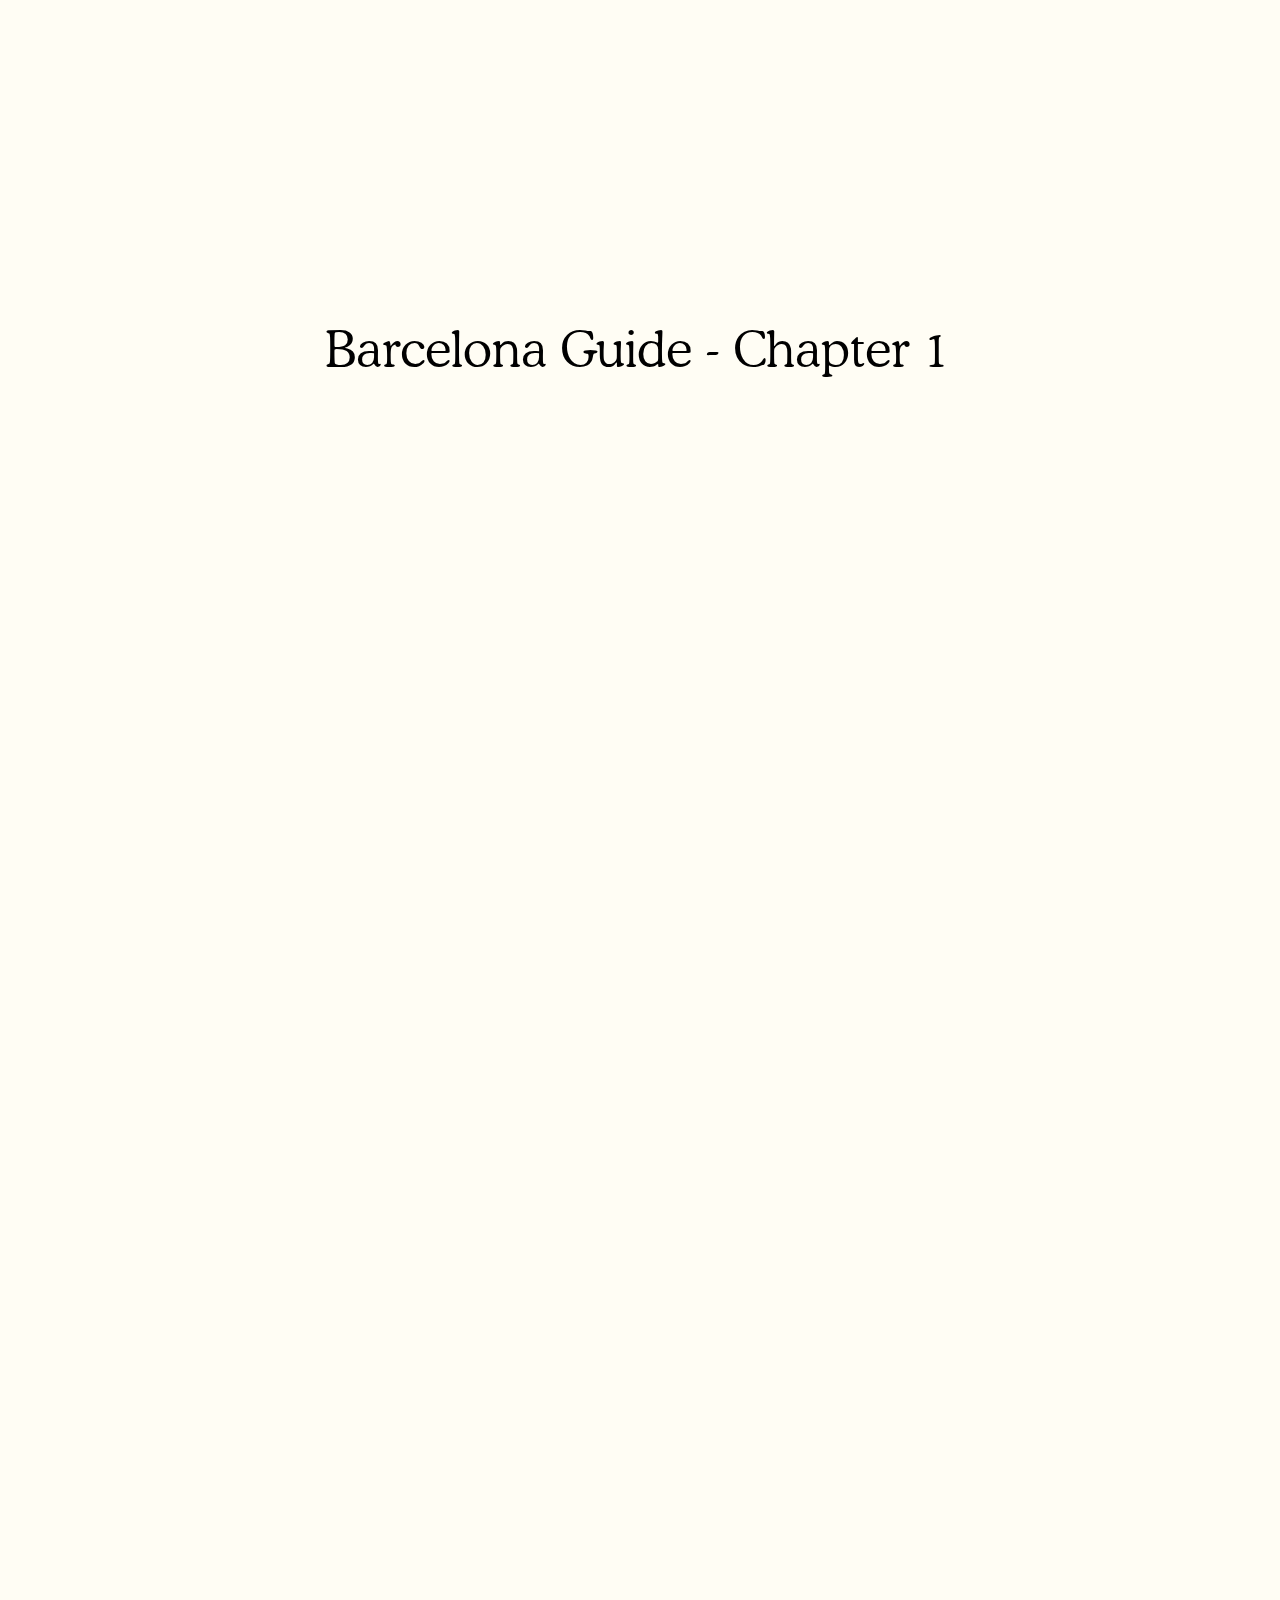
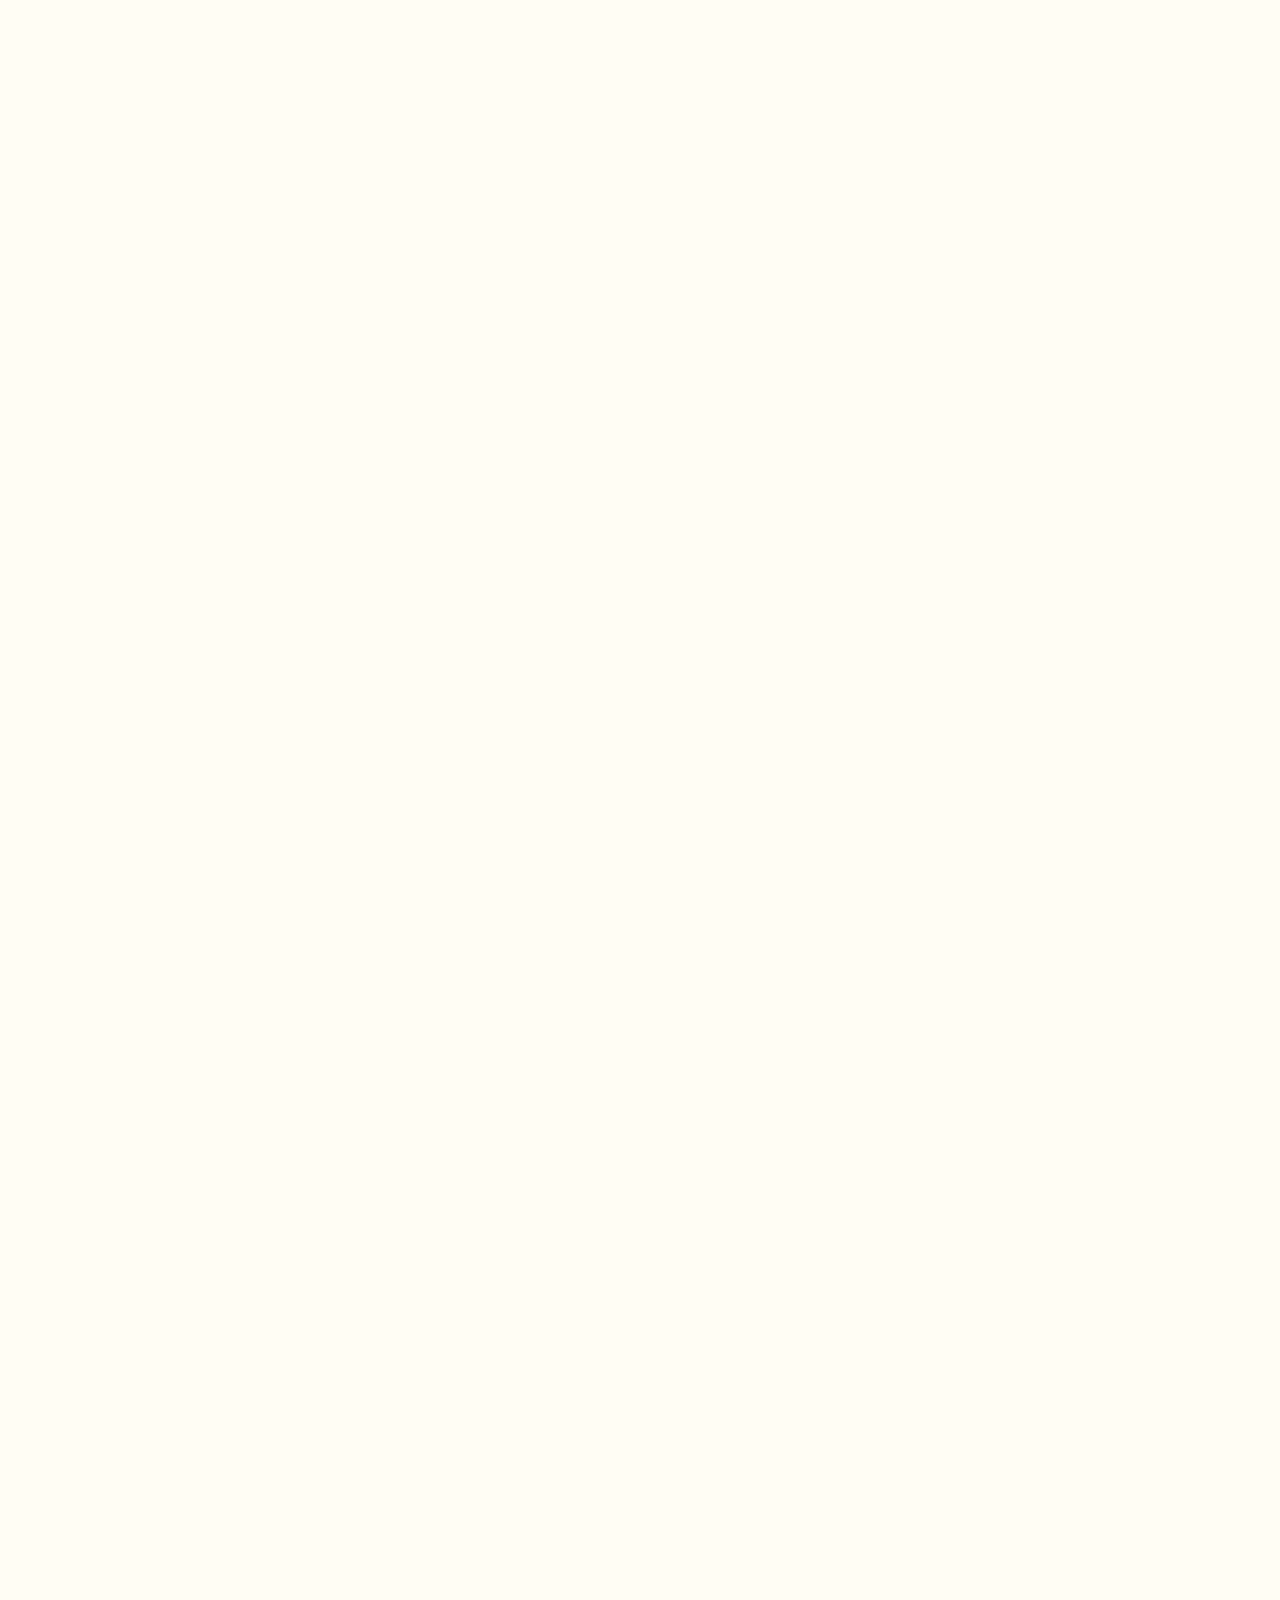
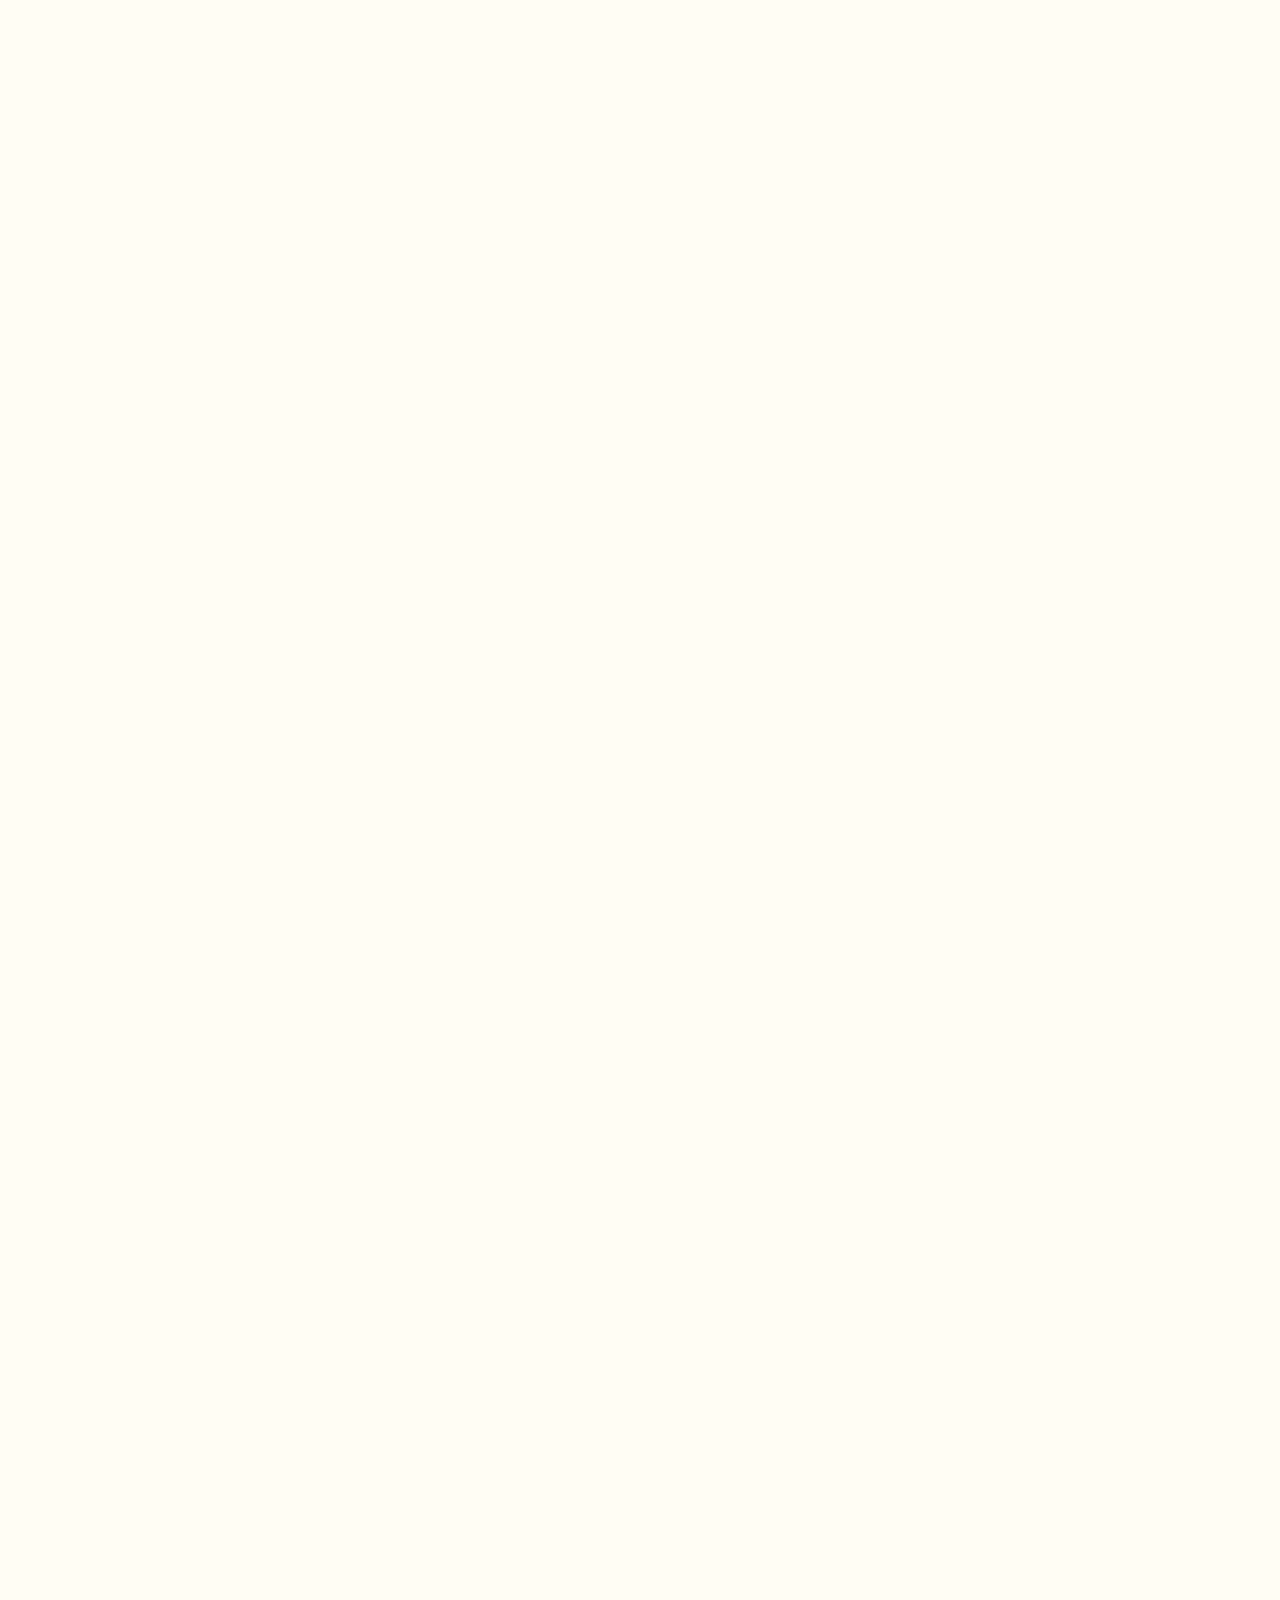
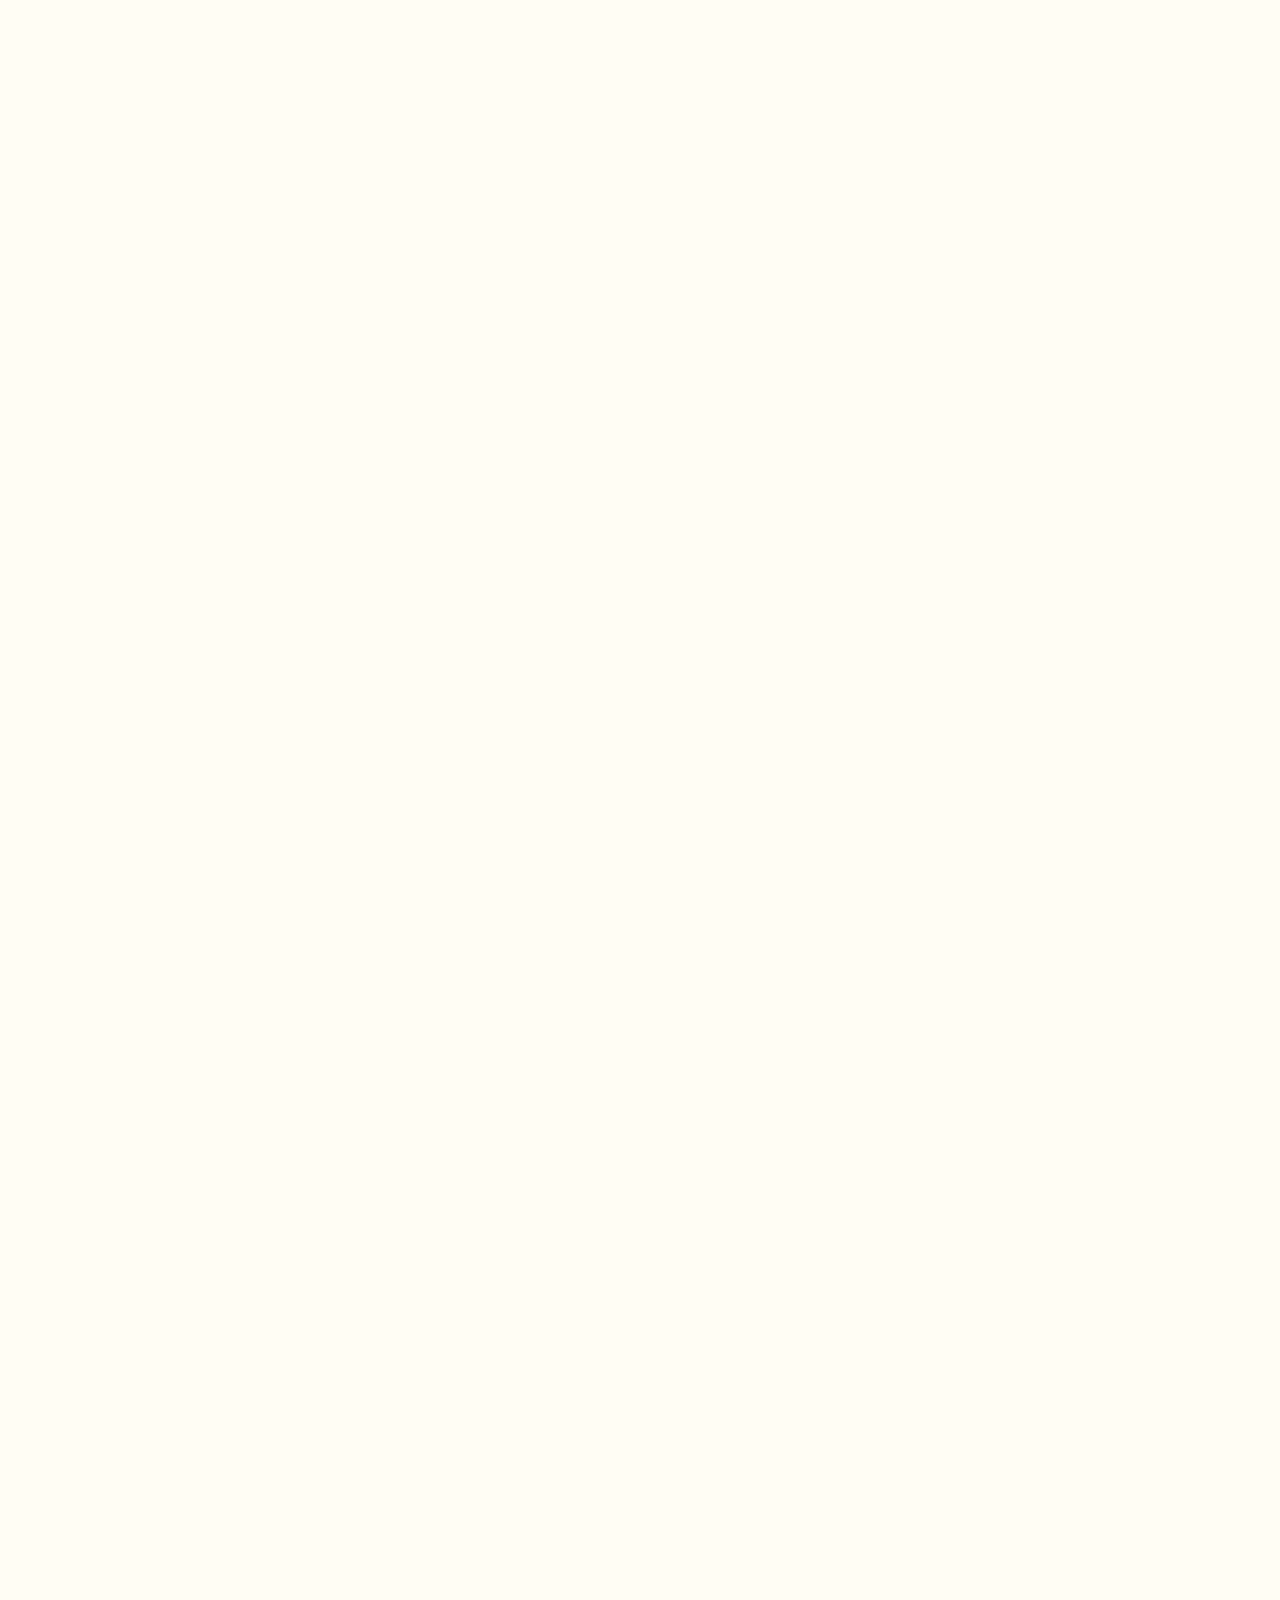
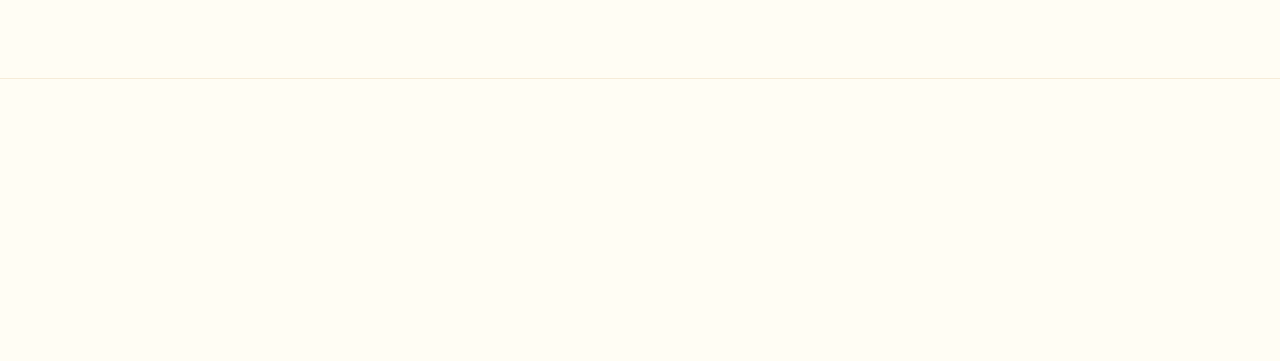
<file: index.html>
<!DOCTYPE html>
<!--[if lt IE 7]>      <html class="no-js lt-ie9 lt-ie8 lt-ie7"> <![endif]-->
<!--[if IE 7]>         <html class="no-js lt-ie9 lt-ie8"> <![endif]-->
<!--[if IE 8]>         <html class="no-js lt-ie9"> <![endif]-->
<!--[if gt IE 8]><!-->
<html lang="es" class="no-js">
  <!--<![endif]-->
  <head>
    <meta charset="utf-8" />
    <title></title>
    <meta name="description" content="" />
    <meta name="viewport" content="width=device-width, initial-scale=1" />

    <link
      href="https://fonts.googleapis.com/css2?family=Cormorant+Garamond:wght@500&display=swap"
      rel="stylesheet"
    />

    <link rel="stylesheet" href="css/homepage-style.css" />
  </head>
  <body>
    <!--[if lt IE 7]>
      <p class="browsehappy">
        You are using an <strong>outdated</strong> browser. Please
        <a href="#">upgrade your browser</a> to improve your experience.
      </p>
    <![endif]-->
    <div class="loader">
      <div class="loader-container-1">
        <h3 class="loader-line-1">Barcelona Guide - Chapter 1</h3>
      </div>
    </div>
    <header></header>
    <div class="nav-bar">
      <h5>Fem barri</h5>
      <nav class="full-navigation">
        <a href="eat.html">Eat</a>
        <a href="buy.html">Buy</a>
        <a href="fix.html">Fix</a>
      </nav>
      <div class="overflow-hidden">
        <nav class="responsive-navigation">
          <div class="hamburger-menu">
             <div class="line1"></div>
            <div class="line2"></div>
          </div>
          <ul class="responsive-menu">
            <li>
              <a href="eat.html">Eat</a>
              <img src="img/nav-eat.png" />
            </li>
            <li>
              <a href="buy.html">Buy</a>
              <img src="img/nav-buy.png" />
            </li>
            <li>
              <a href="fix.html">Fix</a>
              <img src="img/nav-fix.png" />
            </li>
          </ul>
        </nav>
      </div>
    </div>
    <section class="main">
      <div class="loader-container-2">
        <h1 class="header-title">Gràcia</h1>
      </div>
      <p class="main-p">
        El distrito de Gracia (en catalán, Districte de Gràcia) es uno de los
        diez distritos en que se divide administrativamente la ciudad de
        Barcelona. Es el distrito sexto de la ciudad y comprende el territorio
        de la antigua Villa de Gracia, aglutinada a partir de la parroquia en
        1628 y población independiente de Barcelona entre 1821 y 1823 y desde
        1850 hasta que fue agregada de nuevo a Barcelona en 1897.
      </p>
    </section>
    <section class="eat-container">
      <div class="eat-photo-container">
        <img class="photo eat-photo1" src="img/eat-img1.png" />
        <img class="photo eat-photo2" src="img/eat-img2.png" />
        <img class="photo eat-photo3" src="img/eat-img3.png" />
      </div>
      <div class="eat-text-container">
        <div>
          <h3 class="title">Eat</h3>
          <p class="paragraph">
            En esta sección podrás descubrir lugares con encanto donde poder
            disfrutar de una cita, un vermú con amigos o un desayuno de
            campeones.
          </p>
          <ul class="list">
            <li>Vermudas</li>
            <li>La vermutería</li>
            <li>Lo pinyoló</li>
            <li>Canigó</li>
            <li>Vermú del Tano</li>
            <li>Portugués</li>
          </ul>
          <a class="link" href="eat.html">Discover more</a>
        </div>
      </div>
    </section>
    <section class="buy-container">
      <div class="buy-photo-container">
        <img class="photo buy-photo1" src="img/buy-img1.png" />
        <img class="photo buy-photo2" src="img/buy-img2.png" />
        <img class="photo buy-photo3" src="img/buy-img3.png" />
      </div>
      <div class="buy-text-container">
        <div>
          <h3 class="title">Buy</h3>
          <p class="paragraph">
            En esta sección podrás descubrir lugares con encanto donde poder
            disfrutar de una cita, un vermú con amigos o un desayuno de
            campeones.
          </p>
          <ul class="list">
            <li>Pithy</li>
            <li>Lea</li>
            <li>Floristería</li>
            <li>Kriim</li>
            <li>Frutos secos</li>
            <li>Ropa (piel mariposa)</li>
          </ul>
          <a class="link" href="buy.html">Discover more</a>
        </div>
      </div>
    </section>
    <section class="fix-container">
      <div class="fix-photo-container">
        <img class="photo fix-photo1" src="img/fix-img1.png" />
        <img class="photo fix-photo2" src="img/fix-img2.png" />
        <img class="photo fix-photo3" src="img/fix-img3.png" />
      </div>
      <div class="fix-text-container">
        <div>
          <h3 class="title">Fix</h3>
          <p class="paragraph">
            En esta sección podrás descubrir lugares con encanto donde poder
            disfrutar de una cita, un vermú con amigos o un desayuno de
            campeones.
          </p>
          <ul class="list">
            <li>Mac Barcelonés</li>
            <li>Costurero</li>
            <li>Zapatero</li>
            <li>Tintorería</li>
          </ul>
          <a class="link" href="fix.html">Discover more</a>
        </div>
      </div>
    </section>
    <footer>
      <h4>Barii</h4>
      <a href="">Made by Crema y Pomada</a>
    </footer>

    <script src="js/jquery-3.5.0.min.js"></script>
    <script src="js/homepage-script.js" async defer></script>
  </body>
</html>
</file>
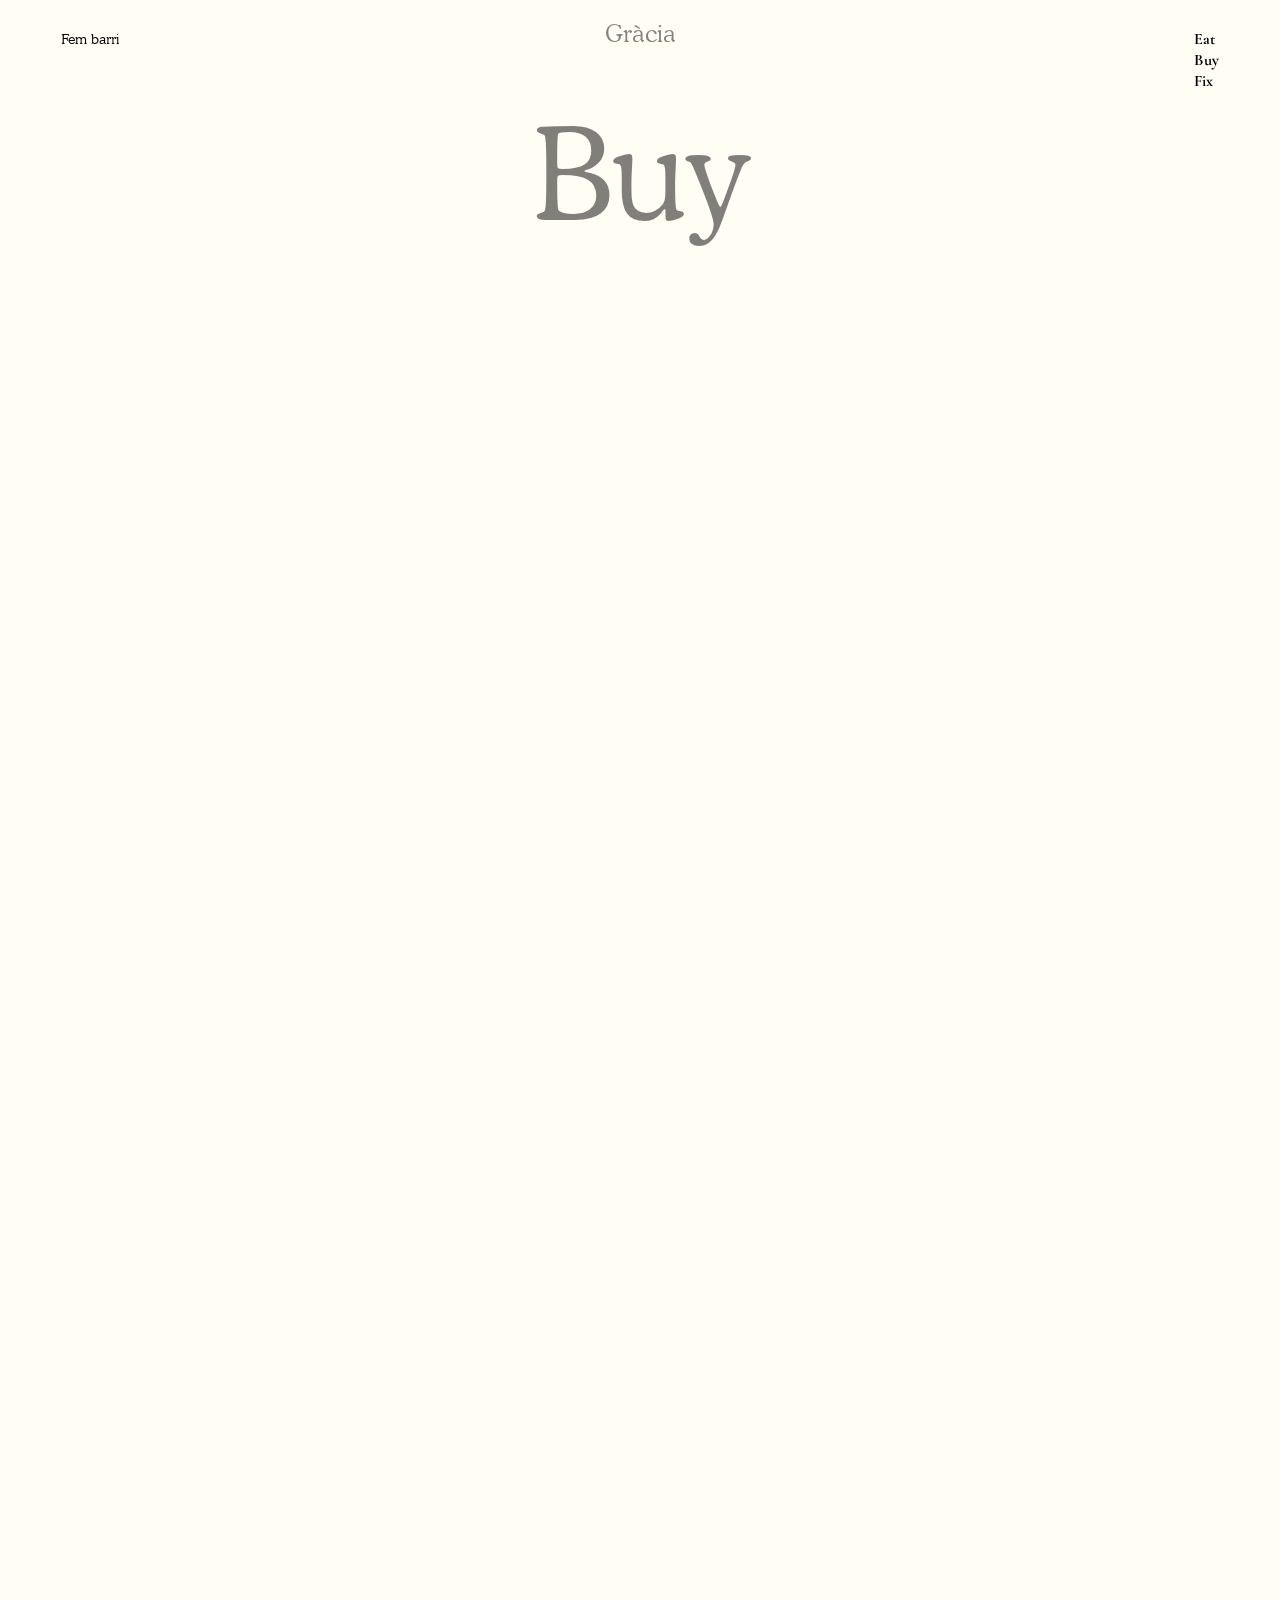
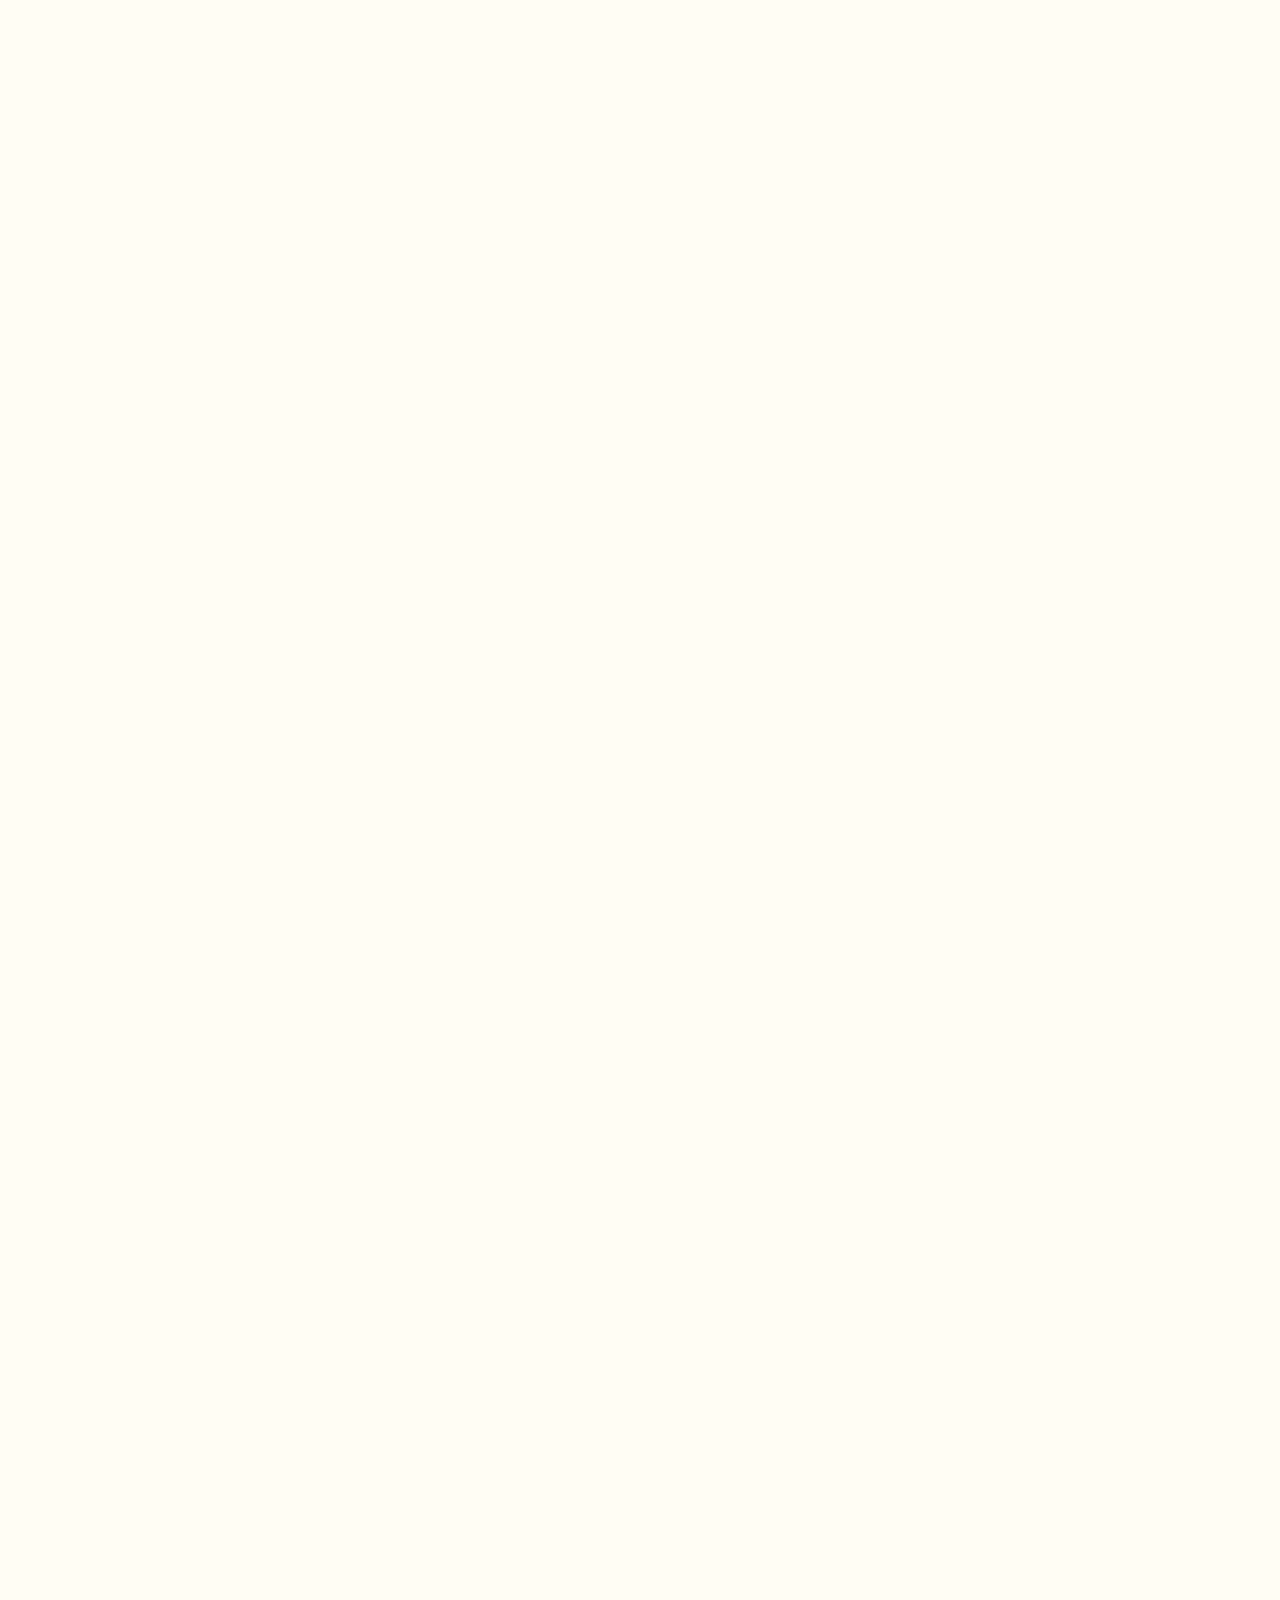
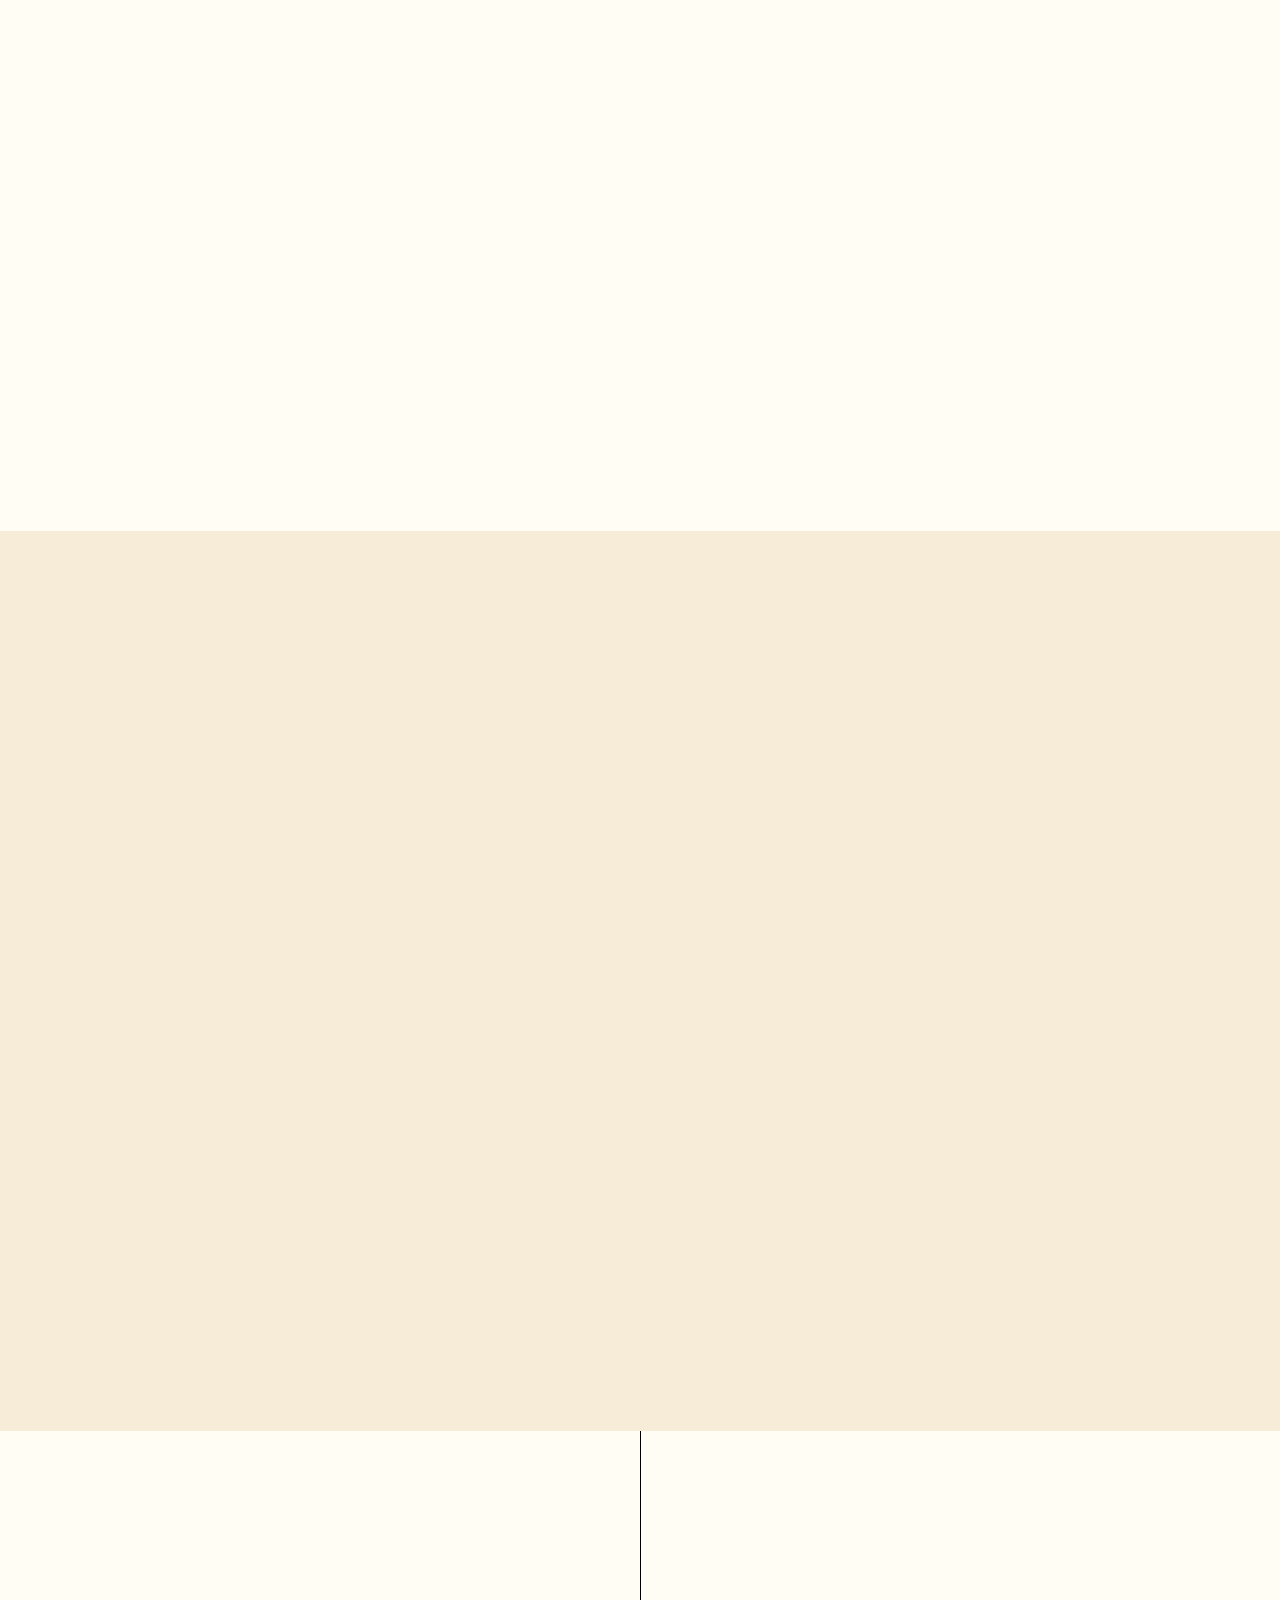
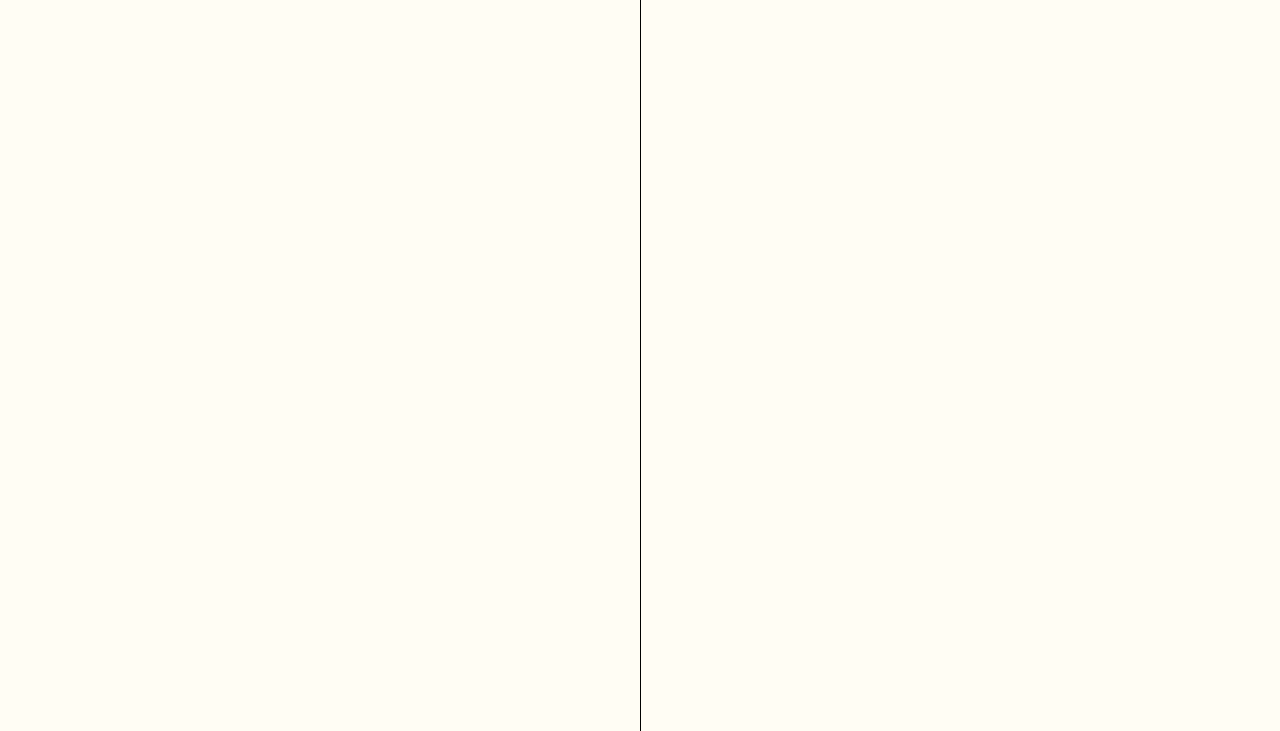
<file: buy.html>
<!DOCTYPE html>
<!--[if lt IE 7]>      <html class="no-js lt-ie9 lt-ie8 lt-ie7"> <![endif]-->
<!--[if IE 7]>         <html class="no-js lt-ie9 lt-ie8"> <![endif]-->
<!--[if IE 8]>         <html class="no-js lt-ie9"> <![endif]-->
<!--[if gt IE 8]><!-->
<html class="no-js">
  <!--<![endif]-->
  <head>
    <meta charset="utf-8" />
    <meta http-equiv="X-UA-Compatible" content="IE=edge" />
    <title></title>
    <meta name="description" content="" />

    <link
      href="https://fonts.googleapis.com/css2?family=Cormorant+Garamond:wght@500&display=swap"
      rel="stylesheet"
    />

    <meta name="viewport" content="width=device-width, initial-scale=1" />
    <link rel="stylesheet" href="css/sections-main-style.css" />
    <link rel="stylesheet" href="css/buy-style.css" />
    <link rel="stylesheet" href="css/sections-header-navbar.css" />
  </head>
  <body>
    <header>
      <h4><a href="index.html">Gràcia</a></h4>
      <h1 class="fix-header">Buy</h1>
      <p class="main-p">
        En esta sección podrás descubrir lugares con encanto donde poder
        disfrutar de una cita, un vermú con amigos o un desayuno de campeones.
      </p>
    </header>
    <div class="nav-bar">
      <h5><a href="index.html">Fem barri</a></h5>
      <nav class="full-navigation">
        <a href="eat.html">Eat</a>
        <a href="buy.html">Buy</a>
        <a href="fix.html">Fix</a>
      </nav>
      <nav class="responsive-navigation">
        <div class="hamburger-menu">
          <div class="line1"></div>
          <div class="line2"></div>
        </div>
        <ul class="responsive-menu">
          <li>
            <a href="eat.html">Eat</a>
            <img src="img/nav-eat.png" />
          </li>
          <li>
            <a href="buy.html">Buy</a>
            <img src="img/nav-buy.png" />
          </li>
          <li>
            <a href="fix.html">Fix</a>
            <img src="img/nav-fix.png" />
          </li>
        </ul>
      </nav>
    </div>
    <section class="main">
      <div class="flexbox">
        <div class="photo-container">
          <div class="overlay first-overlay-right">
            <img class="big" src="img-buy/big1.png" alt="restaurant" />
            <img class="small small-right1" src="img-buy/small1.png" alt="" />
          </div>
        </div>
        <div class="text-container">
          <div>
            <h5>Pithys</h5>
            <p class="description">
              El distrito de Gracia (en catalán, Districte de Gràcia) es uno de
              los diez distritos en que se divide administrativamente la ciudad
              de Barcelona. Es el distrito sexto de la ciudad y comprende el
              territorio.
            </p>
            <p class="address">Carrer dels Almogàvers, 138 08018 Barcelona</p>
            <a href="#">www.pithy.com</a>
          </div>
        </div>
      </div>

      <div class="flexbox reverse-flexbox">
        <div class="text-container text-container-left">
          <div>
            <h5>Lea</h5>
            <p class="description">
              El distrito de Gracia (en catalán, Districte de Gràcia) es uno de
              los diez distritos en que se divide administrativamente la ciudad
              de Barcelona. Es el distrito sexto de la ciudad y comprende el
              territorio.
            </p>
            <p class="address">Carrer dels Almogàvers, 138 08018 Barcelona</p>
            <a href="#">www.pithy.com</a>
          </div>
        </div>
        <div class="photo-container photo-container-right">
          <div class="overlay-right first-overlay-right">
            <img
              class="big reverse-big"
              src="img-buy/big2.png"
              alt="restaurant"
            />
            <img class="small small-right2" src="img-buy/small2.png" />
          </div>
        </div>
      </div>

      <div class="flexbox">
        <div class="photo-container">
          <div class="overlay">
            <img class="big" src="img-buy/big3.png" alt="restaurant" />
          </div>
        </div>
        <div class="text-container">
          <div>
            <h5>Floristería</h5>
            <p class="description">
              El distrito de Gracia (en catalán, Districte de Gràcia) es uno de
              los diez distritos en que se divide administrativamente la ciudad
              de Barcelona. Es el distrito sexto de la ciudad y comprende el
              territorio.
            </p>
            <p class="address">Carrer dels Almogàvers, 138 08018 Barcelona</p>
          </div>
        </div>
      </div>

      <div class="flexbox reverse-flexbox">
        <div class="text-container text-container-left">
          <div>
            <h5>Kriim</h5>
            <p class="description">
              El distrito de Gracia (en catalán, Districte de Gràcia) es uno de
              los diez distritos en que se divide administrativamente la ciudad
              de Barcelona. Es el distrito sexto de la ciudad y comprende el
              territorio.
            </p>
            <p class="address">Carrer dels Almogàvers, 138 08018 Barcelona</p>
          </div>
        </div>
        <div class="photo-container photo-container-right">
          <div class="overlay-right">
            <img
              class="big reverse-big"
              src="img-buy/big4.png"
              alt="restaurant"
            />
            <img class="small small-left" src="img-buy/small3.png" />
          </div>
        </div>
      </div>

      <div class="flexbox">
        <div class="photo-container">
          <div class="overlay first-overlay-right">
            <img class="big" src="img-buy/big5.png" alt="restaurant" />
            <img
              class="small small-right1"
              src="img-buy/small4.png"
              alt="pizza"
            />
          </div>
        </div>
        <div class="text-container">
          <div>
            <h5>Frutos secos</h5>
            <p class="description">
              El distrito de Gracia (en catalán, Districte de Gràcia) es uno de
              los diez distritos en que se divide administrativamente la ciudad
              de Barcelona. Es el distrito sexto de la ciudad y comprende el
              territorio.
            </p>
            <p class="address">Carrer dels Almogàvers, 138 08018 Barcelona</p>
          </div>
        </div>
      </div>
    </section>
    <div class="section-background">
      <section class="photos">
        <h3>ATMOSPHERE & PEOPLE</h3>
        <a href="img/woman-big.png"
          ><img class="photo photo-1" src="img-buy/ap-1.png" alt=""
        /></a>
        <a href="img/stairs.png"
          ><img class="photo photo-2" src="img-buy/ap-2.png" alt=""
        /></a>
        <a href="img/woman-big.png"
          ><img class="photo photo-3" src="img-buy/ap-3.png" alt=""
        /></a>
        <a href="img/woman-big.png"
          ><img class="photo photo-4" src="img-buy/ap-4.png" alt=""
        /></a>
        <a href="img/woman-big.png"
          ><img class="photo photo-5" src="img-buy/ap-5.png" alt=""
        /></a>
        <a href="img-fix/ap-6.png"
          ><img class="photo photo-6" src="img-buy/ap-6.png" alt=""
        /></a>
        <a href="img-fix/ap-7.png"
          ><img class="photo photo-7" src="img-buy/ap-7.png" alt=""
        /></a>
      </section>
    </div>
    <section class="fix-and-buy">
      <div class="fix">
        <div>
          <a href="fix.html"><img class="fix-image" src="img-buy/fix.png" alt="restaurant" /></a>
          <a href="fix.html">Fix</a>
        </div>
      </div>
      <div class="border"></div>
      <div class="buy">
        <div>
          <a href="eat.html"><img class="buy-image" src="img-buy/eat.png" alt="woman" /></a>
          <a href="eat.html">Eat</a>
        </div>
      </div>
    </section>
    <footer>
      <h4>Fem Barii</h4>
      <a href="#">Made by Crema y Pomada</a>
    </footer>
    <script src="js/jquery-3.5.0.min.js"></script>
    <script src="js/sections-script.js" async defer></script>
    <script src="js/sections-content-fadein.js"></script>
  </body>
</html>
</file>
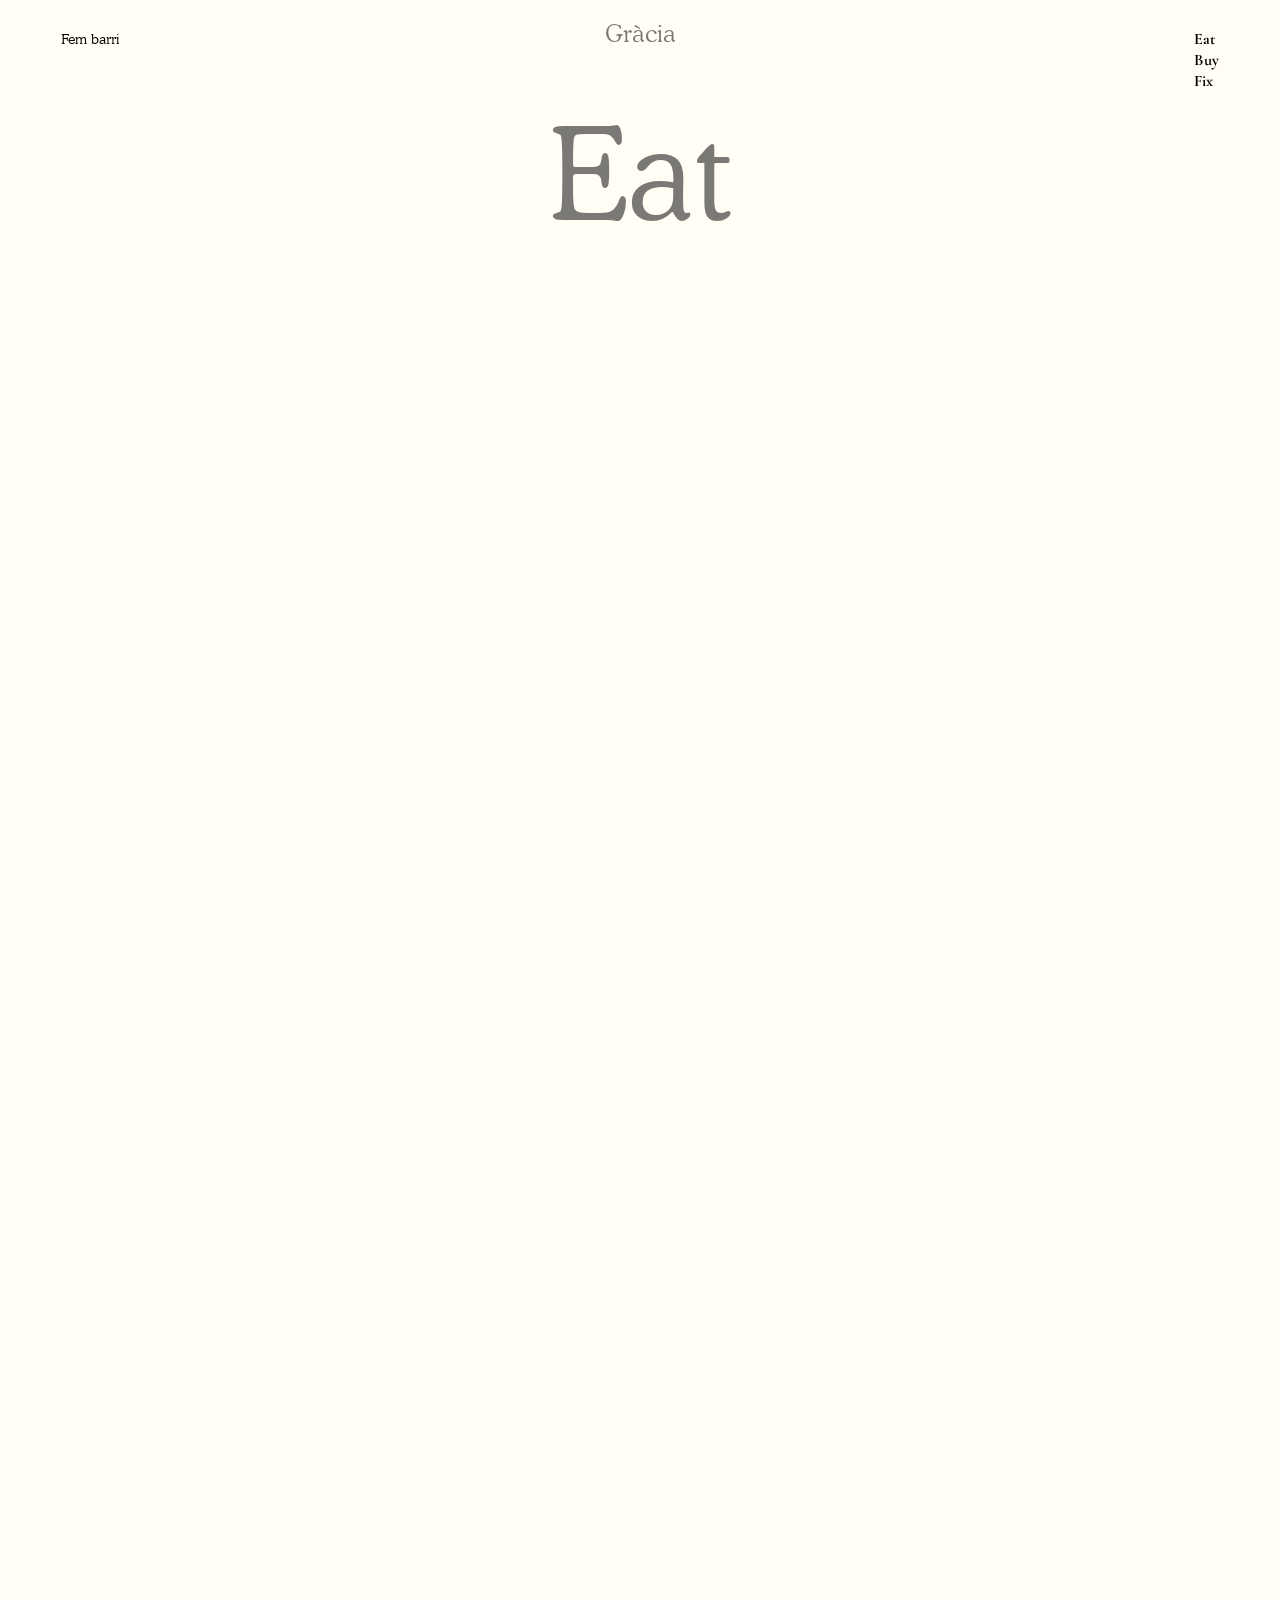
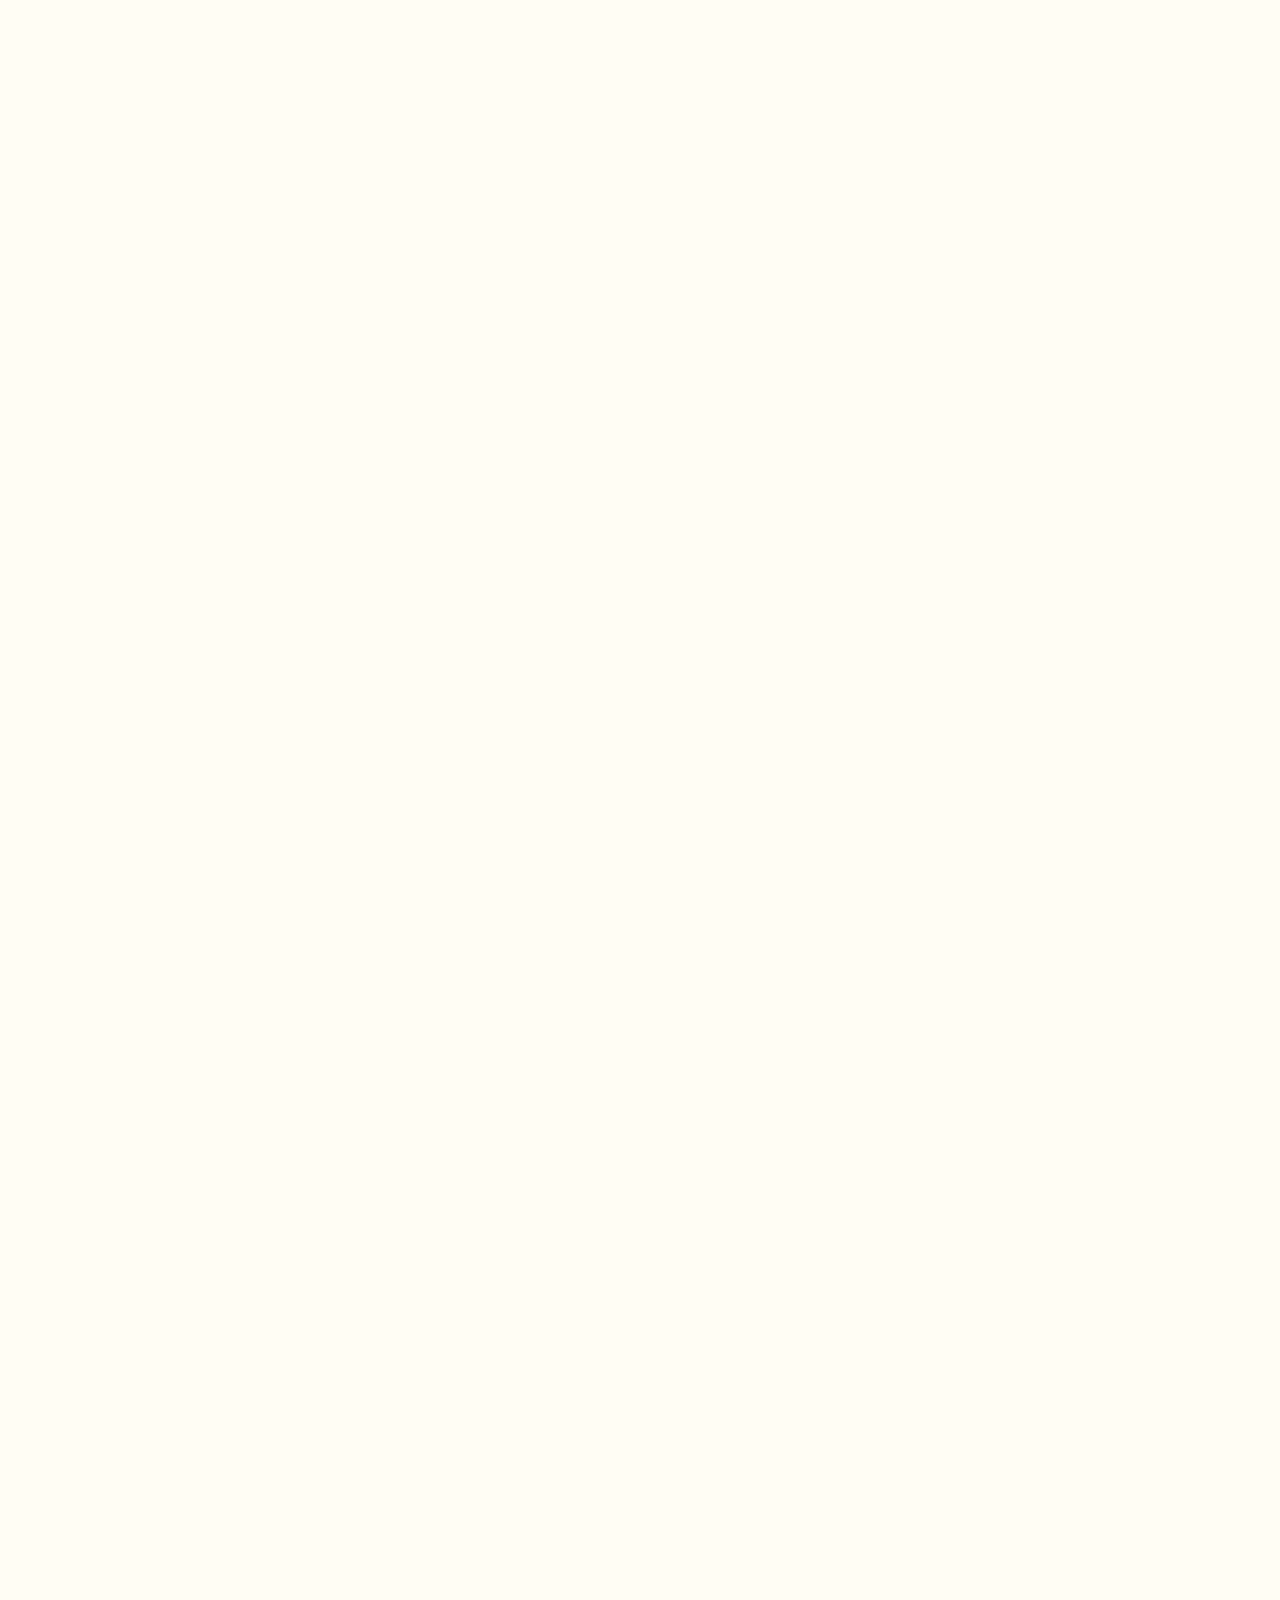
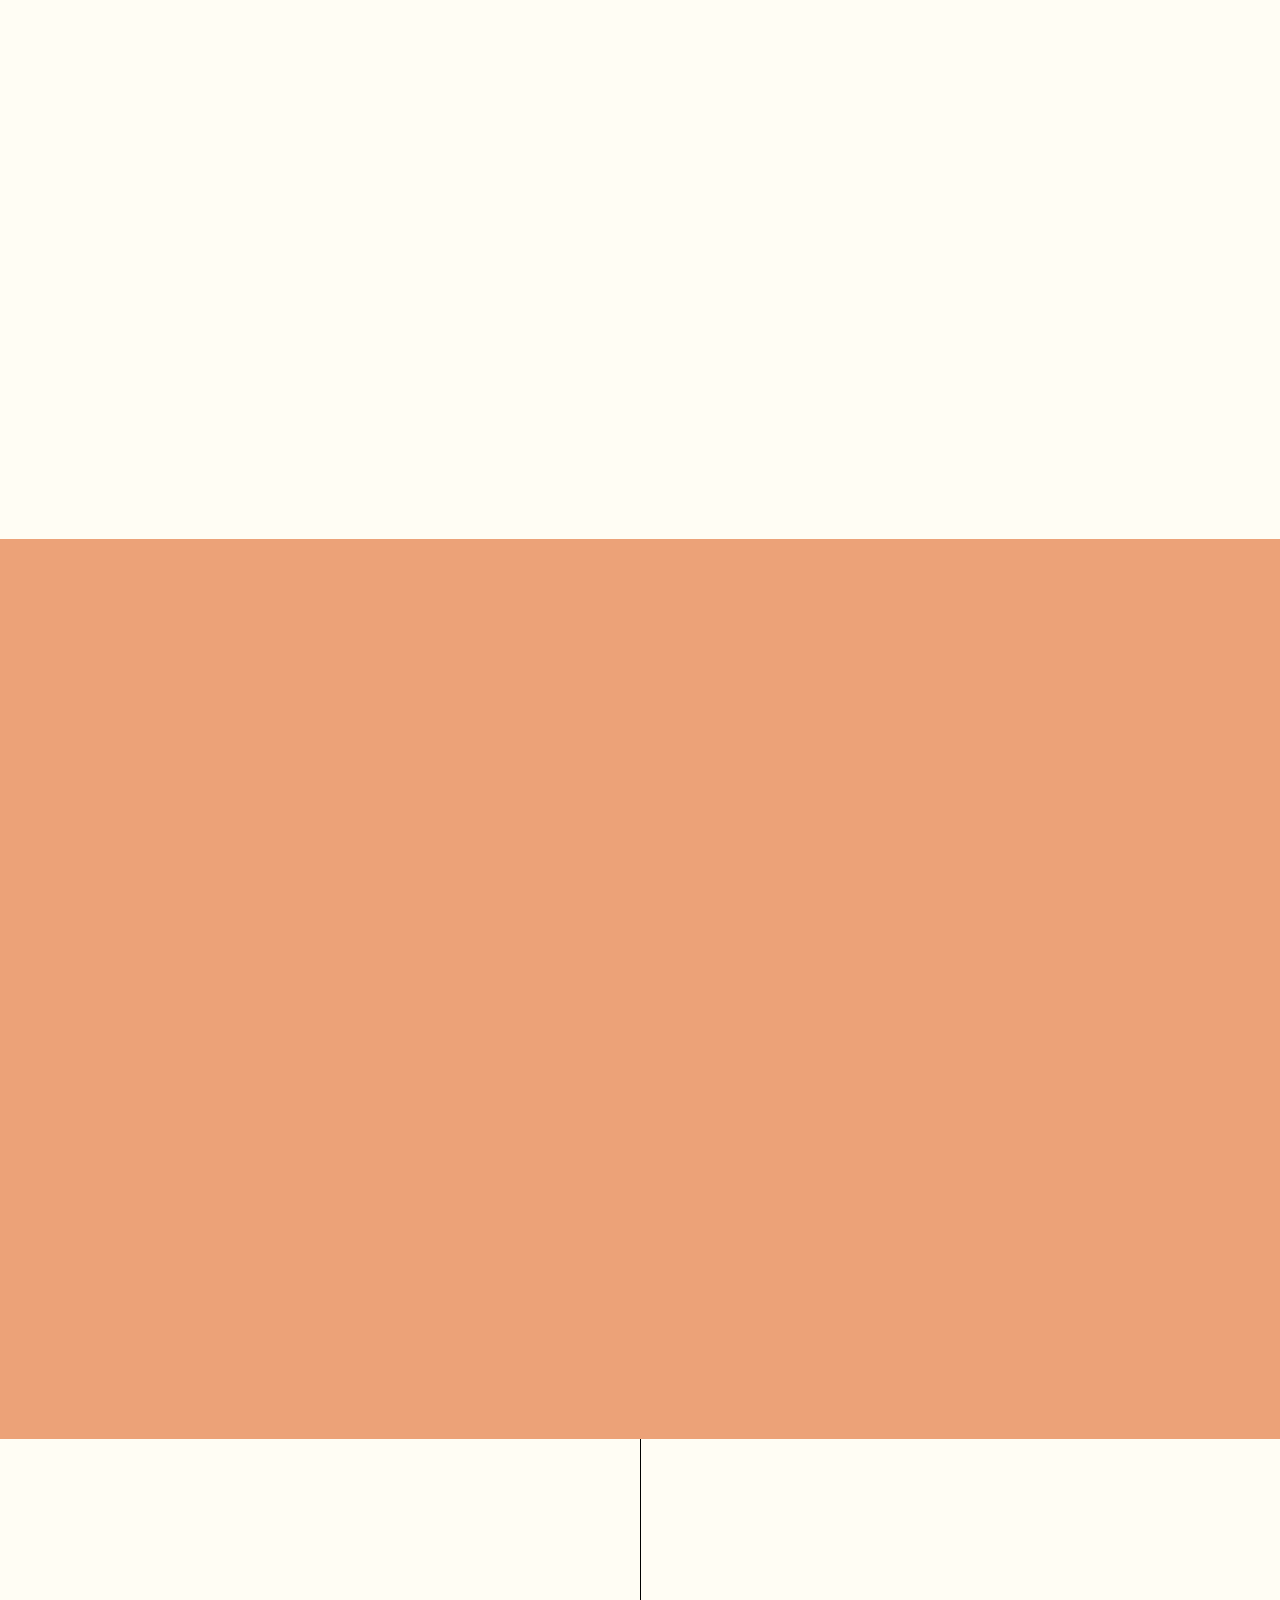
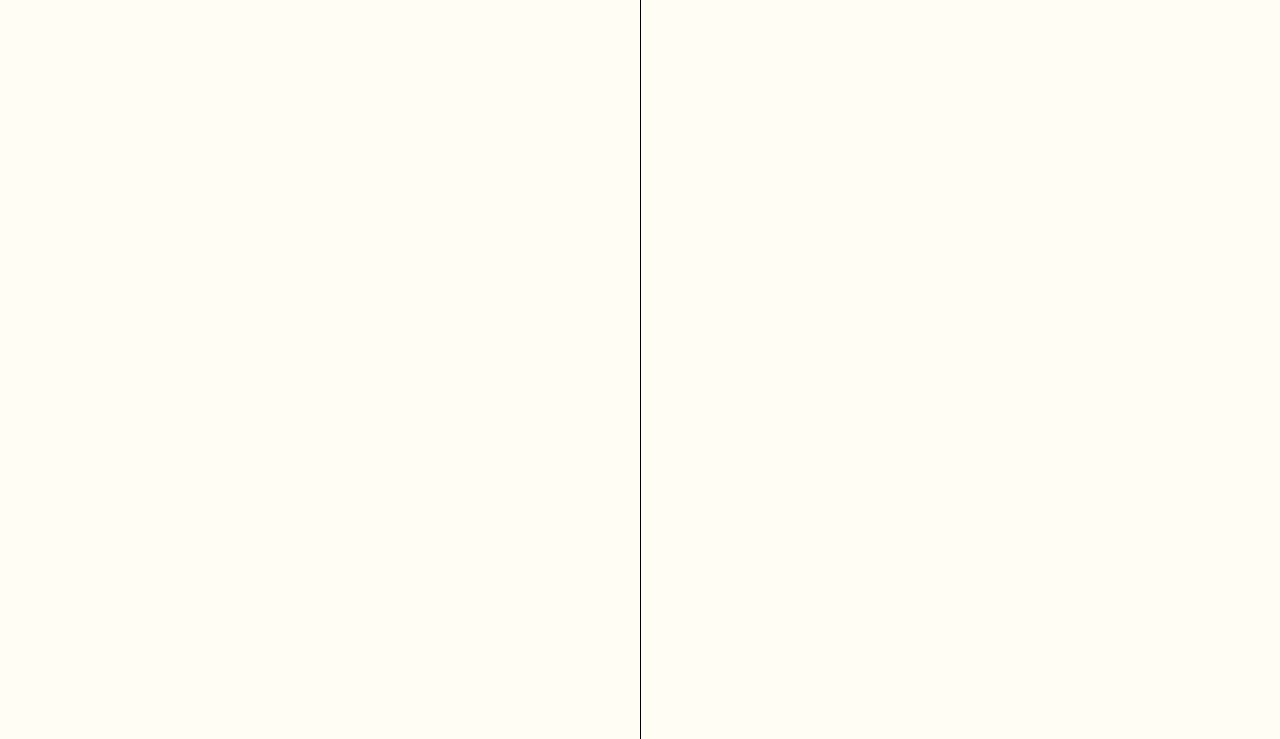
<file: eat.html>
<!DOCTYPE html>
<!--[if lt IE 7]>      <html class="no-js lt-ie9 lt-ie8 lt-ie7"> <![endif]-->
<!--[if IE 7]>         <html class="no-js lt-ie9 lt-ie8"> <![endif]-->
<!--[if IE 8]>         <html class="no-js lt-ie9"> <![endif]-->
<!--[if gt IE 8]><!-->
<html class="no-js">
  <!--<![endif]-->
  <head>
    <meta charset="utf-8" />
    <meta http-equiv="X-UA-Compatible" content="IE=edge" />
    <title></title>
    <meta name="description" content="" />

    <link
      href="https://fonts.googleapis.com/css2?family=Cormorant+Garamond:wght@500&display=swap"
      rel="stylesheet"
    />

    <meta name="viewport" content="width=device-width, initial-scale=1" />
    <link rel="stylesheet" href="css/sections-main-style.css" />
    <link rel="stylesheet" href="css/eat-style.css" />
    <link rel="stylesheet" href="css/sections-header-navbar.css" />
  </head>
  <body>
    <header>
      <h4><a href="index.html">Gràcia</a></h4>
      <h1 class="fix-header">Eat</h1>
      <p class="main-p">
        En esta sección podrás descubrir lugares con encanto donde poder
        disfrutar de una cita, un vermú con amigos o un desayuno de campeones.
      </p>
    </header>
    <div class="nav-bar">
      <h5 class="clearfix"><a href="index.html">Fem barri</a></h5>
      <nav class="full-navigation">
        <a href="eat.html">Eat</a>
        <a href="buy.html">Buy</a>
        <a href="fix.html">Fix</a>
      </nav>
        <nav class="responsive-navigation">
          <div class="hamburger-menu">
            <div class="line1"></div>
            <div class="line2"></div>
          </div>
          <ul class="responsive-menu">
            <li>
              <a href="eat.html">Eat</a>
              <img src="img/nav-eat.png" />
            </li>
            <li>
              <a href="buy.html">Buy</a>
              <img src="img/nav-buy.png" />
            </li>
            <li>
              <a href="fix.html">Fix</a>
              <img src="img/nav-fix.png" />
            </li>
          </ul>
        </nav>
    </div>
    <section class="main">
      <div class="flexbox">
        <div class="photo-container">
          <div class="overlay first-overlay-right">
            <img class="big" src="img-eat/eat-big1.png" alt="restaurant" />
            <img
              class="small small-right1 small-right1-imp"
              src="img-eat/eat-small1.png"
              alt=""
            />
          </div>
        </div>
        <div class="text-container">
          <div>
            <h5>Vermudas</h5>
            <p class="description">
              El distrito de Gracia (en catalán, Districte de Gràcia) es uno de
              los diez distritos en que se divide administrativamente la ciudad
              de Barcelona. Es el distrito sexto de la ciudad y comprende el
              territorio.
            </p>
            <p class="address">Carrer dels Almogàvers, 138 08018 Barcelona</p>
          </div>
        </div>
      </div>

      <div class="flexbox reverse-flexbox">
        <div class="text-container text-container-left">
          <div>
            <h5>La vermutería</h5>
            <p class="description">
              El distrito de Gracia (en catalán, Districte de Gràcia) es uno de
              los diez distritos en que se divide administrativamente la ciudad
              de Barcelona. Es el distrito sexto de la ciudad y comprende el
              territorio.
            </p>
            <p class="address">Carrer dels Almogàvers, 138 08018 Barcelona</p>
          </div>
        </div>
        <div class="photo-container photo-container-right">
          <div class="overlay-right first-overlay-right">
            <img class="big reverse-big" src="img-eat/eat-big2.png" alt="" />
            <img class="small small-right2 small-right2-imp" src="img-eat/eat-small2.png" />
          </div>
        </div>
      </div>

      <div class="flexbox">
        <div class="photo-container">
          <div class="overlay">
            <img class="big" src="img-eat/eat-big3.png" alt="" />
            <img class="small small-right2 small-right2-imp"  src="img-eat/eat-small3.png" />
          </div>
        </div>
        <div class="text-container">
          <div>
            <h5>Canigó</h5>
            <p class="description">
              El distrito de Gracia (en catalán, Districte de Gràcia) es uno de
              los diez distritos en que se divide administrativamente la ciudad
              de Barcelona. Es el distrito sexto de la ciudad y comprende el
              territorio.
            </p>
            <p class="address">Carrer dels Almogàvers, 138 08018 Barcelona</p>
          </div>
        </div>
      </div>

      <div class="flexbox reverse-flexbox">
        <div class="text-container text-container-left">
          <div>
            <h5>Lo pinyol</h5>
            <p class="description">
              El distrito de Gracia (en catalán, Districte de Gràcia) es uno de
              los diez distritos en que se divide administrativamente la ciudad
              de Barcelona. Es el distrito sexto de la ciudad y comprende el
              territorio.
            </p>
            <p class="address">Carrer dels Almogàvers, 138 08018 Barcelona</p>
          </div>
        </div>
        <div class="photo-container photo-container-right">
          <div class="overlay-right">
            <img class="big reverse-big" src="img-eat/eat-big4.png" alt="" />
          </div>
        </div>
      </div>
      <div class="flexbox">
        <div class="photo-container">
          <div class="overlay first-overlay-right">
            <img class="big" src="img-eat/eat-big5.png" alt="restaurant" />
            <img
              class="small small-right4 small-right4-imp"
              src="img-eat/eat-small4.png"
              alt=""
            />
          </div>
        </div>
        <div class="text-container">
          <div>
            <h5>Portugués</h5>
            <p class="description">
              El distrito de Gracia (en catalán, Districte de Gràcia) es uno de
              los diez distritos en que se divide administrativamente la ciudad
              de Barcelona. Es el distrito sexto de la ciudad y comprende el
              territorio.
            </p>
            <p class="address">Carrer dels Almogàvers, 138 08018 Barcelona</p>
          </div>
        </div>
      </div>
    </section>
    <div class="section-background">
      <section class="photos">
        <h3>ATMOSPHERE & PEOPLE</h3>
        <a href="img/woman-big.png"
          ><img class="photo photo-1" src="img-eat/ap-1.png" alt=""
        /></a>
        <a href="img/stairs.png"
          ><img class="photo photo-2" src="img-eat/ap-2.png" alt=""
        /></a>
        <a href="img/woman-big.png"
          ><img class="photo photo-3" src="img-eat/ap-3.png" alt=""
        /></a>
        <a href="img/woman-big.png"
          ><img class="photo photo-4" src="img-eat/ap-4.png" alt=""
        /></a>
        <a href="img/woman-big.png"
          ><img class="photo photo-5" src="img-eat/ap-5.png" alt=""
        /></a>
        <a href="img/woman-big.png"
          ><img class="photo photo-6" src="img-eat/ap-6.png" alt=""
        /></a>
        <a href="img-fix/ap-6.png"
          ><img class="photo photo-7" src="img-eat/ap-7.png" alt=""
        /></a>
        <a href="img-fix/ap-7.png"
          ><img class="photo photo-8" src="img-eat/ap-8.png" alt=""
        /></a>
      </section>
    </div>
    <section class="fix-and-buy">
      <div class="fix">
        <div>
          <a href="fix.html"><img
            class="fix-image"
            src="img-eat/fix.png"
            alt="restaurant"
          /></a>
          <a href="fix.html">Fix</a>
        </div>
      </div>
      <div class="border"></div>
      <div class="buy">
        <div>
          <a href="buy.html"><img class="buy-image" src="img-eat/buy.png" alt="woman" /></a>
          <a href="buy.html">Buy</a>
        </div>
      </div>
    </section>
    <footer>
      <h4>Fem Barii</h4>
      <a href="#">Made by Crema y Pomada</a>
    </footer>
    <script src="js/jquery-3.5.0.min.js"></script>
    <script src="js/sections-script.js" async defer></script>
    <script src="js/sections-content-fadein.js"></script>
  </body>
</html>
</file>
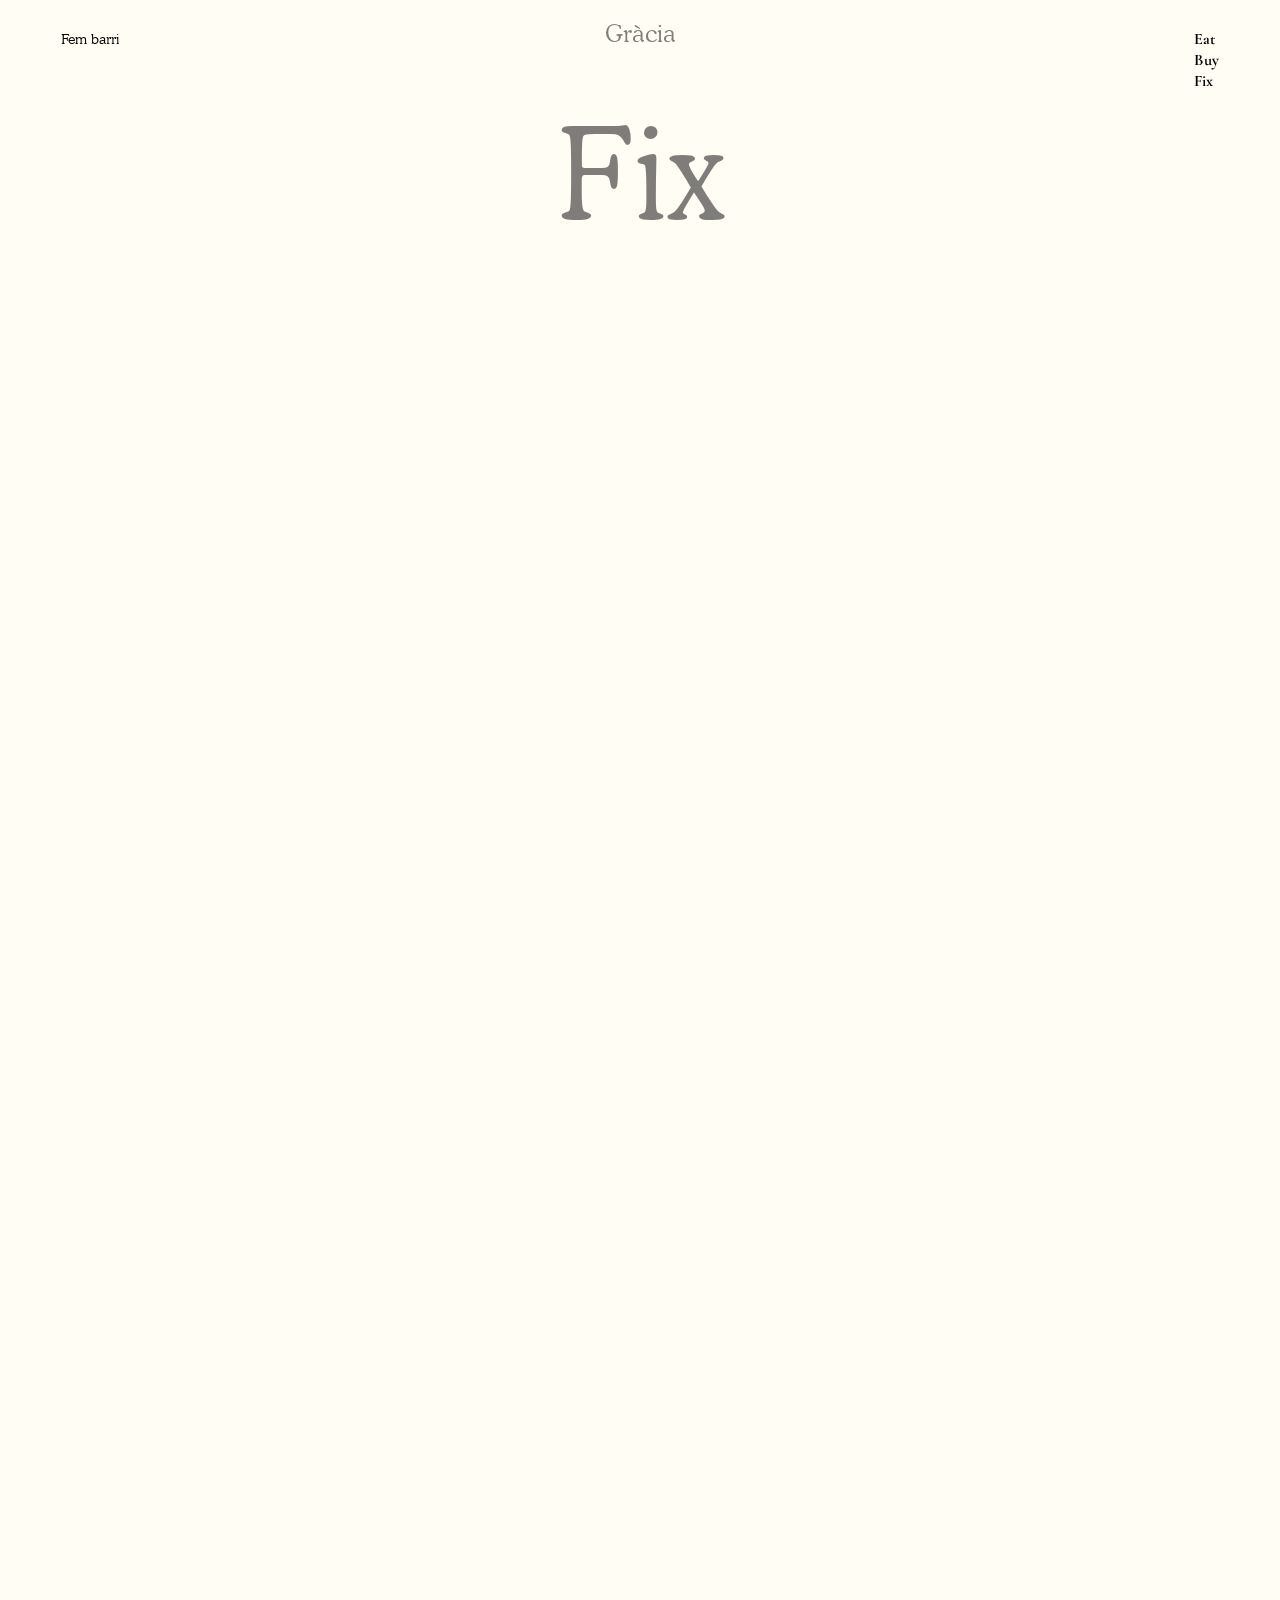
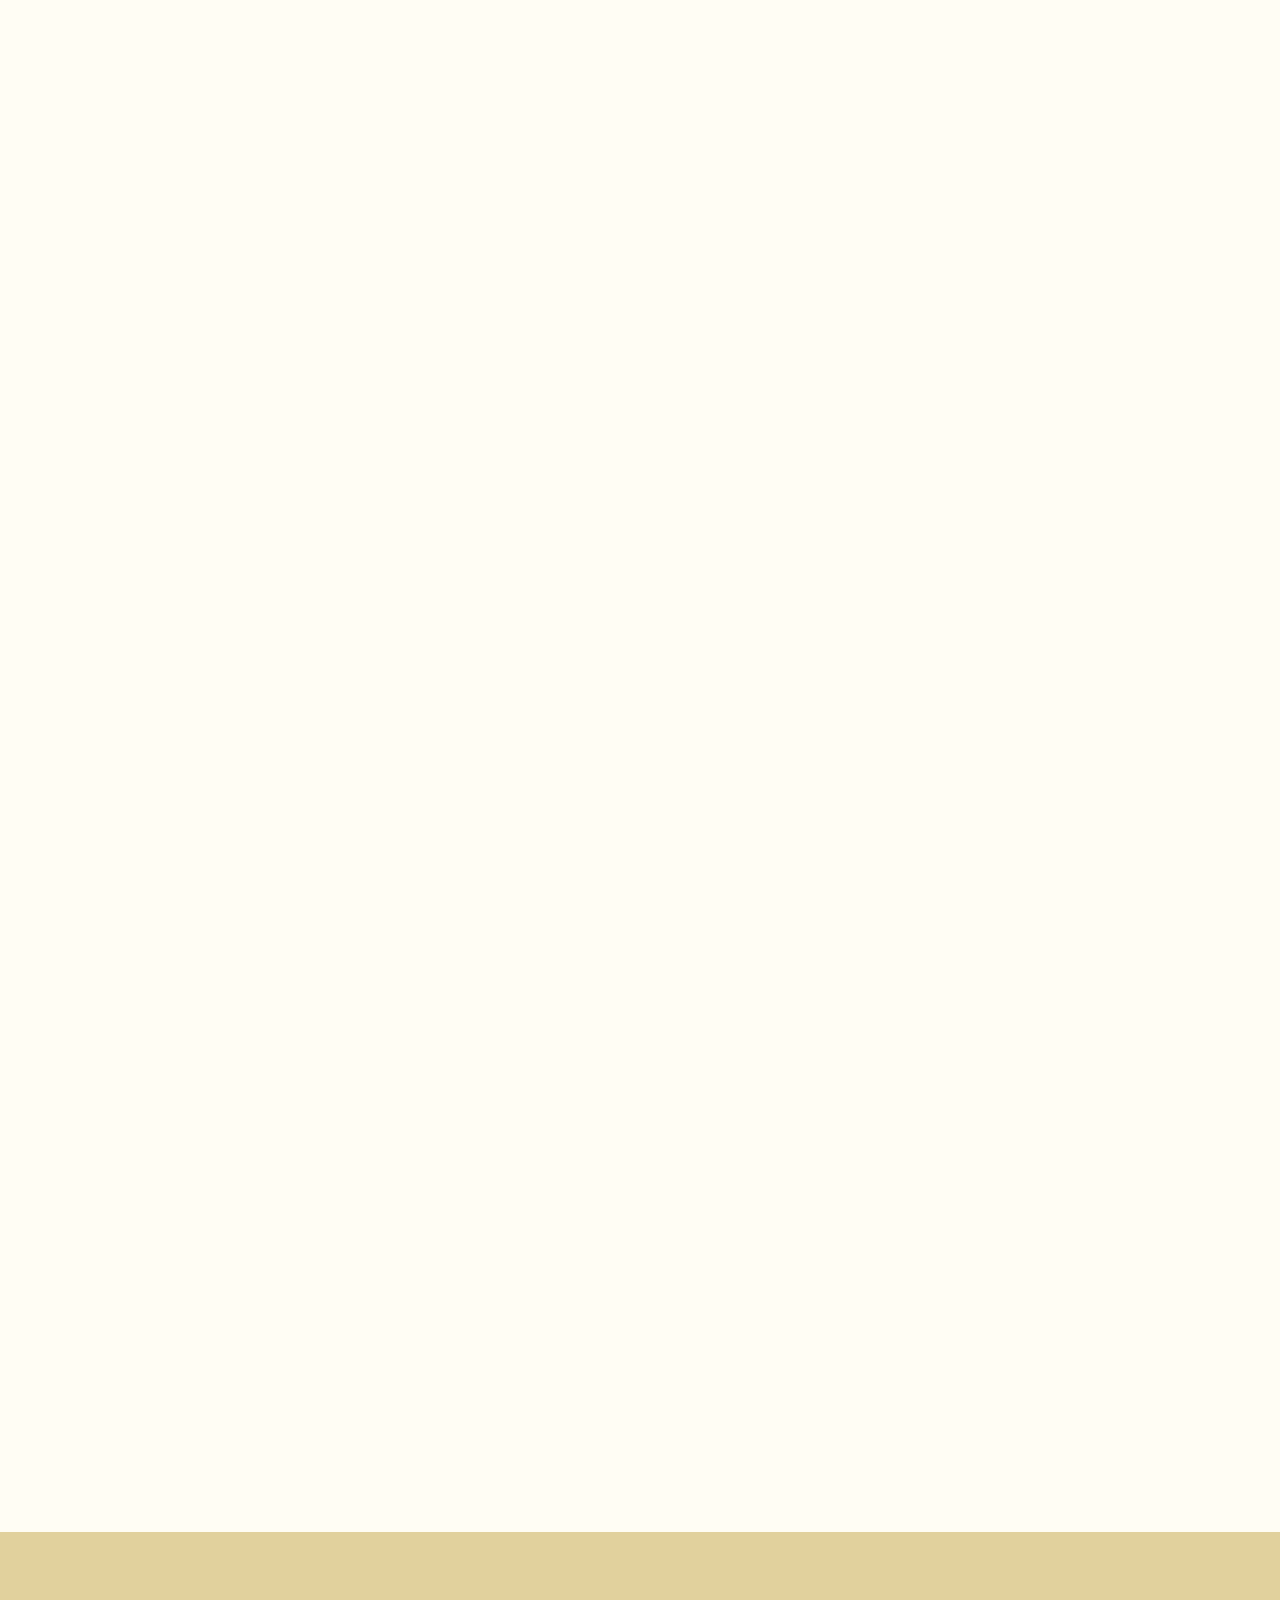
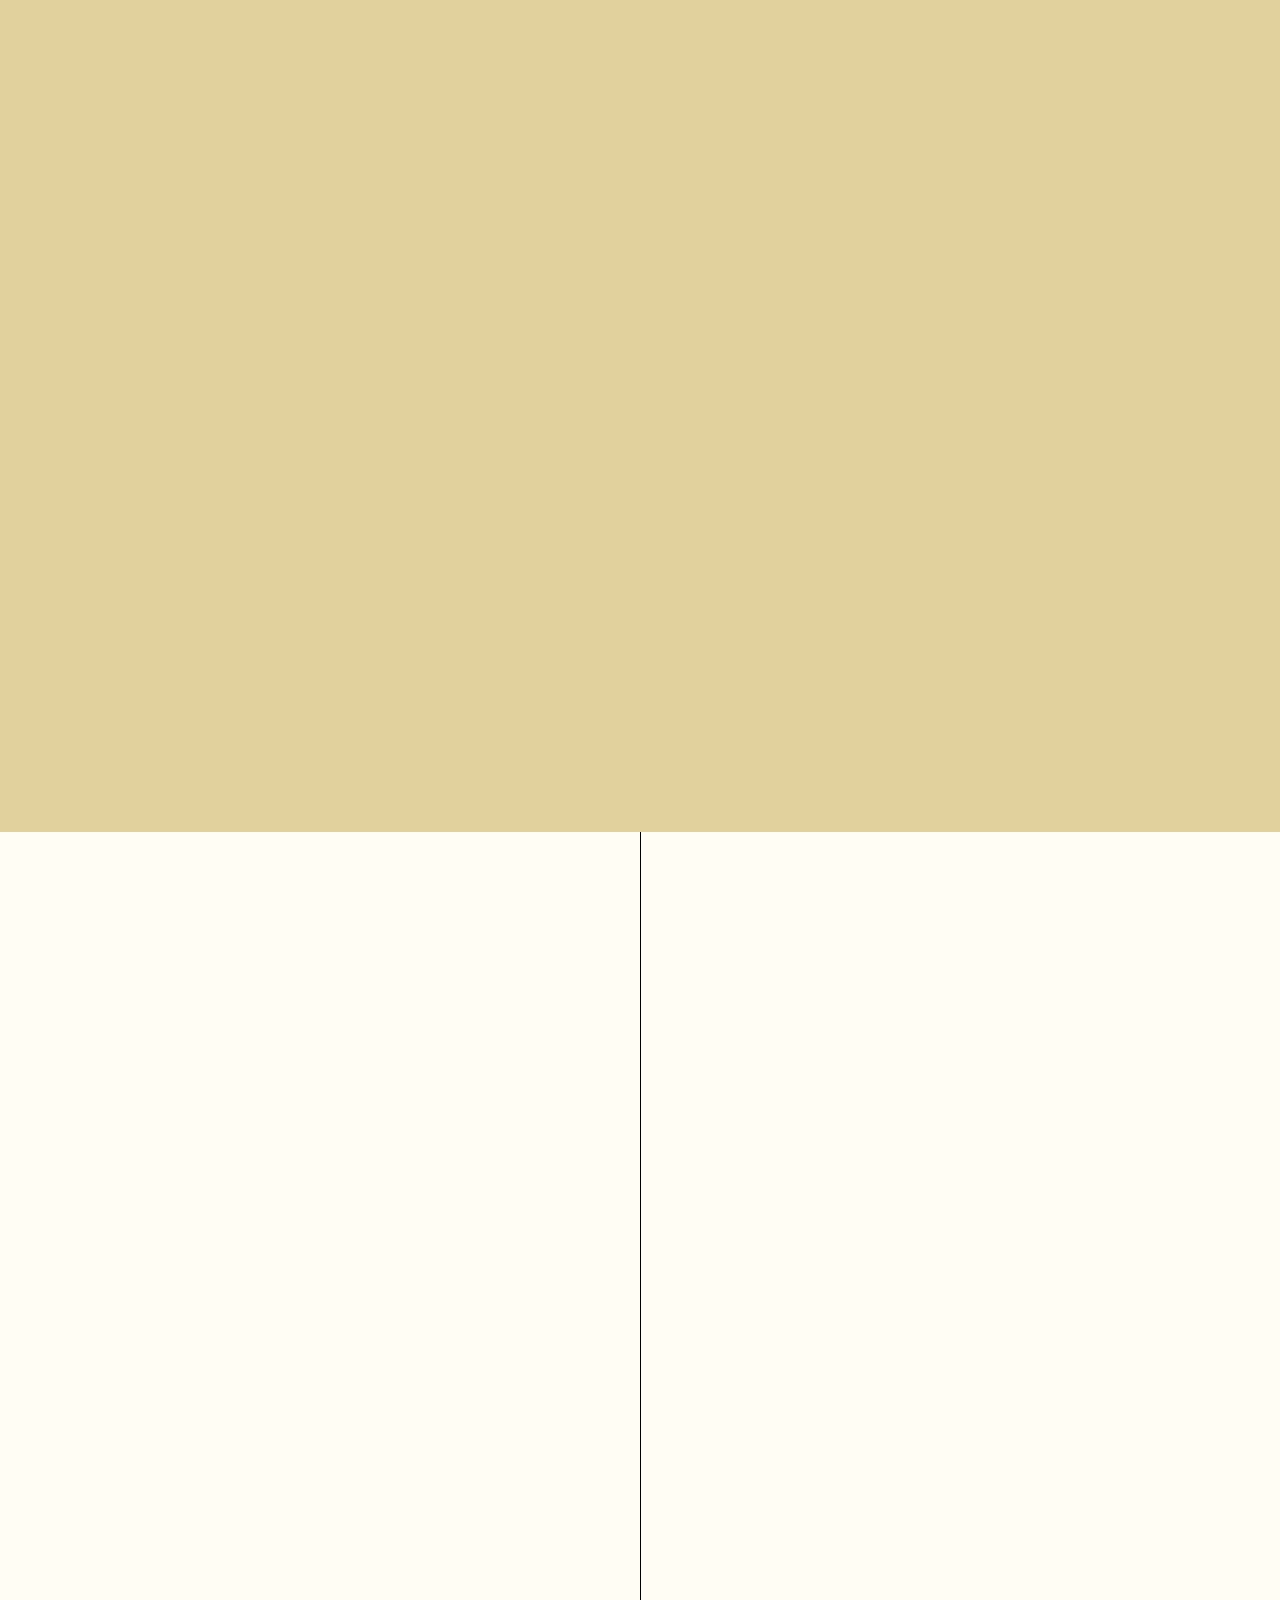
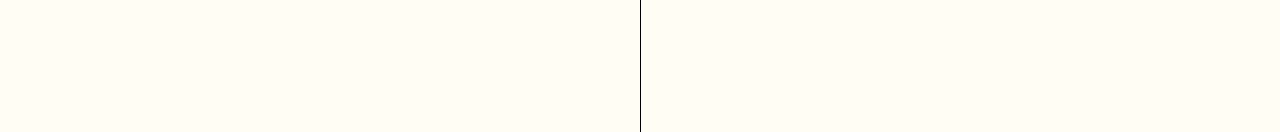
<file: fix.html>
<!DOCTYPE html>
<!--[if lt IE 7]>      <html class="no-js lt-ie9 lt-ie8 lt-ie7"> <![endif]-->
<!--[if IE 7]>         <html class="no-js lt-ie9 lt-ie8"> <![endif]-->
<!--[if IE 8]>         <html class="no-js lt-ie9"> <![endif]-->
<!--[if gt IE 8]><!-->
<html class="no-js">
  <!--<![endif]-->
  <head>
    <meta charset="utf-8" />
    <meta http-equiv="X-UA-Compatible" content="IE=edge" />
    <title></title>
    <meta name="description" content="" />

    <link
      href="https://fonts.googleapis.com/css2?family=Cormorant+Garamond:wght@500&display=swap"
      rel="stylesheet"
    />

    <meta name="viewport" content="width=device-width, initial-scale=1" />
    <link rel="stylesheet" href="css/sections-main-style.css" />
    <link rel="stylesheet" href="css/fix-style.css" />
    <link rel="stylesheet" href="css/sections-header-navbar.css" />
  </head>
  <body>
    <header>
      <h4><a href="index.html">Gràcia</a></h4>
      <h1 class="fix-header">Fix</h1>
      <p class="main-p">
        En esta sección podrás descubrir lugares con encanto donde poder
        disfrutar de una cita, un vermú con amigos o un desayuno de campeones.
      </p>
    </header>
    <div class="nav-bar">
      <h5><a href="index.html">Fem barri</a></h5>
      <nav class="full-navigation">
        <a href="eat.html">Eat</a>
        <a href="buy.html">Buy</a>
        <a href="fix.html">Fix</a>
      </nav>
      <nav class="responsive-navigation">
        <div class="hamburger-menu">
          <div class="line1"></div>
          <div class="line2"></div>
        </div>
        <ul class="responsive-menu">
          <li>
            <a href="eat.html">Eat</a>
            <img src="img/nav-eat.png" />
          </li>
          <li>
            <a href="buy.html">Buy</a>
            <img src="img/nav-buy.png" />
          </li>
          <li>
            <a href="fix.html">Fix</a>
            <img src="img/nav-fix.png" />
          </li>
        </ul>
      </nav>
    </div>
    <section class="main">
      <div class="flexbox">
        <div class="photo-container">
          <div class="overlay first-overlay-right">
            <img class="big" src="img-fix/fix-big1.png" alt="restaurant" />
            <img
              class="small small-right1"
              src="img-fix/fix-small1.png"
              alt=""
            />
          </div>
        </div>
        <div class="text-container">
          <div>
            <h5>Mac Barcelonés</h5>
            <p class="description">
              El distrito de Gracia (en catalán, Districte de Gràcia) es uno de
              los diez distritos en que se divide administrativamente la ciudad
              de Barcelona. Es el distrito sexto de la ciudad y comprende el
              territorio.
            </p>
            <p class="address">Carrer dels Almogàvers, 138 08018 Barcelona</p>
          </div>
        </div>
      </div>

      <div class="flexbox reverse-flexbox">
        <div class="text-container text-container-left">
          <div>
            <h5>Costurero</h5>
            <p class="description">
              El distrito de Gracia (en catalán, Districte de Gràcia) es uno de
              los diez distritos en que se divide administrativamente la ciudad
              de Barcelona. Es el distrito sexto de la ciudad y comprende el
              territorio.
            </p>
            <p class="address">Carrer dels Almogàvers, 138 08018 Barcelona</p>
          </div>
        </div>
        <div class="photo-container photo-container-right">
          <div class="overlay-right first-overlay-right">
            <img
              class="big reverse-big"
              src="img-fix/fix-big2.png"
              alt="restaurant"
            />
            <img class="small small-right2" src="img-fix/fix-small2.png" />
          </div>
        </div>
      </div>

      <div class="flexbox">
        <div class="photo-container">
          <div class="overlay">
            <img class="big" src="img-fix/fix-big3.png" alt="restaurant" />
          </div>
        </div>
        <div class="text-container">
          <div>
            <h5>Zapatero</h5>
            <p class="description">
              El distrito de Gracia (en catalán, Districte de Gràcia) es uno de
              los diez distritos en que se divide administrativamente la ciudad
              de Barcelona. Es el distrito sexto de la ciudad y comprende el
              territorio.
            </p>
            <p class="address">Carrer dels Almogàvers, 138 08018 Barcelona</p>
          </div>
        </div>
      </div>

      <div class="flexbox reverse-flexbox">
        <div class="text-container text-container-left">
          <div>
            <h5>Tintorería</h5>
            <p class="description">
              El distrito de Gracia (en catalán, Districte de Gràcia) es uno de
              los diez distritos en que se divide administrativamente la ciudad
              de Barcelona. Es el distrito sexto de la ciudad y comprende el
              territorio.
            </p>
            <p class="address">Carrer dels Almogàvers, 138 08018 Barcelona</p>
          </div>
        </div>
        <div class="photo-container photo-container-right">
          <div class="overlay-right">
            <img
              class="big reverse-big"
              src="img-fix/fix-big4.png"
              alt="restaurant"
            />
            <img class="small small-left" src="img-fix/fix-small4.png" />
          </div>
        </div>
      </div>
    </section>
    <div class="section-background">
      <section class="photos">
        <h3>ATMOSPHERE & PEOPLE</h3>
        <a href="img/woman-big.png"
          ><img class="photo photo-1" src="img-fix/ap-1.png" alt=""
        /></a>
        <a href="img/stairs.png"
          ><img class="photo photo-2" src="img-fix/ap-2.png" alt=""
        /></a>
        <a href="img/woman-big.png"
          ><img class="photo photo-3" src="img-fix/ap-3.png" alt=""
        /></a>
        <a href="img/woman-big.png"
          ><img class="photo photo-4" src="img-fix/ap-4.png" alt=""
        /></a>
        <a href="img/woman-big.png"
          ><img class="photo photo-5" src="img-fix/ap-5.png" alt=""
        /></a>
        <a href="img/woman-big.png"
          ><img class="photo photo-6" src="img-fix/ap-6.png" alt=""
        /></a>
        <a href="img-fix/ap-6.png"
          ><img class="photo photo-7" src="img-fix/ap-7.png" alt=""
        /></a>
      </section>
    </div>
    <section class="fix-and-buy">
      <div class="fix">
        <div>
          <a href="eat.html"
            ><img
              class="fix-image"
              src="img-fix/restaurant-small.png"
              alt="restaurant"
          /></a>
          <a href="eat.html">Eat</a>
        </div>
      </div>
      <div class="border"></div>
      <div class="buy">
        <div>
          <a href="buy.html"
            ><img class="buy-image" src="img-fix/woman.png" alt="woman"
          /></a>
          <a href="buy.html">Buy</a>
        </div>
      </div>
    </section>
    <footer>
      <h4>Fem Barii</h4>
      <a href="#">Made by Crema y Pomada</a>
    </footer>
    <script src="js/jquery-3.5.0.min.js"></script>
    <script src="js/sections-script.js" async defer></script>
    <script src="js/sections-content-fadein.js"></script>
  </body>
</html>
</file>
<file: css/homepage-style.css>
@font-face {
  src: url(fonts/CooperBTW01Light.ttf);
  font-family: CooperLight;
}

@keyframes fadein {
  0% {
    opacity: 0;
  }
  100% {
    opacity: 1;
  }
}

* {
  margin: 0;
  padding: 0;
}

body {
  background-color: #fffdf4;
}

h1,
h2,
h3,
h4,
h5 {
  font-family: CooperLight;
  font-style: normal;
  font-weight: 300;
  line-height: 113.22%;
}

h2 {
  font-size: 80px;
}

h3 {
  font-size: 50px;
}

h4 {
  font-size: 40px;
}

h5 {
  font-weight: 500;
  font-size: 14px;
}

p {
  font-family: "Cormorant Garamond", serif;
  font-size: 16px;
  font-weight: 500;
  line-height: 113.22%;
  color: #000000;
}

a {
  font-family: "Cormorant Garamond", serif;
  font-weight: bold;
  font-size: 16px;
  line-height: 113.22%;
  color: #000000;
  text-decoration: none;
}

li {
  font-family: "Cormorant Garamond", serif;
}

.loader {
  position: relative;
  width: 100%;
  height: 100vh;
  background-color: #fffdf4;
}

.loader-container-1 {
  position: relative;
  position: absolute;
  transform: translate(-50%, -50%);
  left: 50%;
  bottom: 55%;
  width: 670px;
  height: 56px;
  overflow: hidden;
}

.loader-line-1 {
  position: absolute;
  font-size: 50px;
  width: 630px;
  top: 70px;
  transform: translateX(-50%);
  left: 50%;
  transition: 1.2s ease;
}

.loader-container-2 {
  position: fixed;
  transform: translate(-50%, -50%);
  left: 50%;
  top: 50%;
  width: 400px;
  height: 120px;
  overflow: hidden;
}

.header-title{
  position: absolute;
  font-size: 128px;
  color: #000000;
  transform: translateX(-50%);
  left: 50%;
  top: 120px;
  transition: 1.2s ease;
}

.scrolled {
  color: #000000;
  transition: color 0.5s;
}

.scrolled-loader {
  color: #fffdf4;
  transition: color 0.4s;
}

.attached {
  position: absolute;
  top: 283px;
  transition: position 0s;
}

header {
  height: 100vh;
  background-image: url("../img/gracia1-min.png");
  background-size: cover;
  background-position: bottom;
  background-attachment: fixed;
  z-index: 10;
}

.nav-bar {
  position: relative;
  top: 0px;
  z-index: 1000;
  width: 100%;
}

.sticky {
  position: fixed;
}

.nav-bar h5 {
  position: absolute;
  left: 61px;
  top: 30px;
  visibility: hidden;
}

.full-navigation {
  position: absolute;
  right: 61px;
  top: 30px;
  visibility: hidden;
}

.full-navigation a {
  display: block;
  margin-bottom: 3px;
  position: relative;
}

.overflow-hidden {
  overflow: hidden;
  position: absolute;
  width: 60px;
  right: 0;
  height: 100vh;
  display: none;
  display: block;
  transition: 0.5s;
}

.responsive-navigation {
  display: none;
  position: relative;
  position: absolute;
  right: -288px;
  top: 0px;
  width: 287px;
  height: 100vh;
  padding-top: 99px;
  background-color: #fffdf4;
  border-left: 1px solid #000000;
  transition: 0.5s;
}

.responsive-navigation-opened {
  right: 0;
  transition: 0.5s;
}

.hamburger-menu {
  padding: 10px;
  z-index: 1000;
  position: absolute;
  left: -50px;
  top: 30px;
  height: 7px;
  width: 25px;
  display: flex;
  justify-content: space-between;
  flex-direction: column;
  transition: 0.5s;
}

.hamburger-menu-opened {
  left: 238px;
  transition: 0.5s;
}

.line1,
.line2 {
  height: 1px;
  width: 25px;
  background-color: #000000;
  transition: 0.5s;
}

.line2 {
  width: 15px;
  margin-left: 10px;
}

.responsive-menu li {
  padding: 0px 35px 0 48px;
  display: flex;
  align-items: center;
  padding-bottom: 79px;
  transform: translateX(200px);
  transition: 1s;
}

.responsive-menu a {
  min-width: 45px;
  margin-right: 75px;
  font-size: 30px;
  position: relative;

}

.line1-close {
  width: 15px;
  transform: rotateZ(-45deg) translate(-4px, 8.8px);
  transition: 0.5s;
}

.line2-close {
  width: 15px;
  margin-left: 0px;
  transform: rotateZ(45deg) translate(4.5px, -0.1px);
  transition: 0.5s;
}

.responsive-navigation a::after,
.full-navigation a::after {
  position: absolute;
  content: "";
  height: 1px;
  bottom: 0px;
  width: 100%;
  left: 0;
  background-color: #000000;
  transition: 0.5s;
  transform: scaleX(0);
}

.responsive-navigation a:hover::after,
.full-navigation a:hover::after {
  transition: 0.5s;
  transform: scaleX(1);
}

section {
  position: relative;
  max-width: 1280px;
  background-color: #fffdf4;
  margin: 0 auto;
  overflow: hidden;
}

.main-p {
  text-align: center;
  max-width: 540px;
  margin: 0 auto;
  padding: 371px 0 299px 0;
}

.eat-container,
.buy-container,
.fix-container {
  display: flex;
  height: 1043px;
  margin: 0 auto 290px auto;
}

.eat-photo-container,
.fix-photo-container {
  flex: 0.67;
  position: relative;
}

.eat-text-container,
.fix-text-container {
  flex: 0.33;
}

.eat-text-container div,
.fix-text-container div {
  padding-right: 30px;
}

.photo {
  position: absolute;
}

.eat-photo1 {
  width: 196px;
  left: 52%;
}

.eat-photo2 {
  width: 286px;
  right: 0%;
  bottom: 0;
}

.eat-photo3 {
  width: 311px;
  right: 49%;
  top: 305px;
}

.eat-text-container {
  padding-top: 200px;
}

.title,
.list {
  padding-bottom: 30px;
}

.paragraph {
  padding-bottom: 40px;
  max-width: 290px;
}

.link{
  display: block;
}

.list {
  list-style-type: disc;
  font-weight: 500;
}

.list li {
  display: list-item;
  list-style-position: inside;
  padding-bottom: 5px;
}

.buy-container {
  flex-direction: row-reverse;
}

.buy-photo-container {
  position: relative;
  flex: 0.6;
}

.buy-text-container {
  padding-top: 160px;
  flex: 0.4;
}

.buy-text-container div {
  padding-left: 26%;
}

.buy-photo1 {
  right: 55%;
}

.buy-photo2 {
  width: 290px;
  left: 49%;
  top: 320px;
}

.buy-photo3 {
  width: 292px;
  left: -7%;
  bottom: 0;
}

.fix-container {
  margin: 0 auto 209px auto;
}

.fix-text-container {
  padding-top: 230px;
}

.fix-photo1 {
  height: 371px;
  right: 52%;
}

.fix-photo2 {
  right: 14%;
  top: 418px;
}
.fix-photo3 {
  width: 291px;
  right: 38%;
  bottom: 0;
}

footer {
  background-color: #fffdf4;
  border-top: 1px solid #f6ecd8;
  width: 100%;
  height: 282px;
}

footer h4 {
  padding-top: 92px;
  text-align: center;
}

footer a {
  display: block;
  font-weight: 500;
  padding-top: 10px;
  text-align: center;
}

/* RESPONSIVE STYLES */

@media (max-width: 1250px) {
  .nav-bar h5 {
    left: 21px;
  }

  .full-navigation {
    right: 21px;
  }

  .overflow-hidden {
  width: 10px;
}
}

@media (max-width: 1100px) {
  .eat-photo1 {
    width: 196px;
  }

  .eat-photo2 {
    width: 256px;
  }

  .eat-photo3 {
    width: 271px;
  }

  .buy-photo2 {
    width: 250px;
  }

  .buy-photo3 {
    width: 302px;
  }

  .buy-text-container div {
    padding-left: 17%;
  }

  .fix-photo1 {
    height: 331px;
    right: 52%;
  }

  .fix-photo2 {
    right: 14%;
    top: 418px;
  }

  .fix-photo3 {
    width: 251px;
    right: 38%;
    bottom: 0;
  }
}

@media (max-width: 860px) {
  .loader-container-1{
    width: 380px;
  }

  .loader-line-1 {
    font-size: 30px;
    width: 380px;
  }

  .loader-container-2{
    width: 300px;
  }

  .loader-line-2 {
    font-size: 88px;
    width: 258px;
  }

  .header-title {
    font-size: 88px;
  }

  .main-p {
    width: 70%;
  }

  .eat-container,
  .buy-container,
  .fix-container {
    height: auto;
    display: block;
    margin: 0 auto 216px auto;
  }

  .fix-container {
    margin: 0 auto 166px auto;
  }

  .eat-photo-container {
    height: 706px;
  }

  .buy-photo-container {
    height: 500px;
  }

  .fix-photo-container {
    height: 600px;
  }

  .eat-text-container,
  .buy-text-container,
  .fix-text-container {
    padding-top: 30px;
    padding-left: 30px;
  }

  .buy-text-container div {
    padding-left: 0;
  }

  .eat-photo1 {
    left: 45%;
  }

  .eat-photo2 {
    width: 220px;
    left: 54%;
  }

  .eat-photo3 {
    width: 220px;
    left: 30px;
    top: 305px;
  }

  .buy-photo1 {
    right: 52%;
  }

  .buy-photo2 {
    width: 180px;
    left: 60%;
    top: 330px;
  }

  .buy-photo3 {
    width: 220px;
    left: 30px;
    bottom: 20px;
  }

  .fix-photo1 {
    height: 261px;
    right: 60%;
  }

  .fix-photo2 {
    width: 170px;
    left: 68%;
    top: 230px;
  }

  .fix-photo3 {
    width: 171px;
    right: 40%;
  }
}
@media (max-width: 570px) {
  .loader-container-1{
    width: 320px;
  }

  .loader-line-1 {
    font-size: 25px;
    width: 315px;
  }

  .loader-line-2 {
    font-size: 72px;
    width: 210px;
  }

  .full-navigation {
    display: none;
  }

  .overflow-hidden{
    width: 60px;
  }

  .overflow-hidden-show {
    width: 290px;
    transition: 0.5s;
  }

  .responsive-navigation {
    display: block;
  }

  p,
  .list li,
  .link {
    font-size: 18px;
  }

  .header-title {
    font-size: 72px;
  }

  .main-p {
    max-width: 335px;
    padding: 350px 0 132px 0; /*w razie co zmienic funkcje w JS*/
  }

  .fix-container {
    margin: 0 auto 108px auto;
  }

  .eat-photo-container {
    height: 536px;
  }

  .buy-photo-container {
    height: 390px;
  }

  .fix-photo-container {
    height: 370px;
  }

  .buy-text-container,
  .fix-text-container {
    padding-top: 60px;
    padding-left: 21px;
  }

  .eat-text-container {
    padding-top: 20px;
    padding-left: 21px;
  }

  .eat-photo1 {
    width: 120px;
    left: 25%;
  }

  .eat-photo2 {
    width: 152px;
    left: 57%;
  }

  .eat-photo3 {
    width: 145px;
    left: 21px;
    top: 205px;
  }

  .buy-photo1 {
    width: 130px;
    left: 10%;
  }

  .buy-photo2 {
    top: 85px;
    width: 134px;
  }

  .buy-photo3 {
    width: 152px;
    left: 21px;
  }

  .fix-photo1 {
    height: 166px;
    left: 21px;
  }

  .fix-photo2 {
    width: 101px;
    left: 68%;
    top: 150px;
  }

  .fix-photo3 {
    width: 101px;
    left: 30%;
  }
}
</file>
<file: css/sections-main-style.css>
@font-face {
  src: url(fonts/CooperBTW01Light.ttf);
  font-family: CooperLight;
}

@keyframes fadein {
  0% {
    opacity: 0;
  }
  100% {
    opacity: 1;
  }
}

* {
  margin: 0;
  padding: 0;
}

body {
  background-color: #fffdf4;
}

h1,
h2,
h3,
h4,
h5 {
  font-family: CooperLight, sans-serif;
  font-style: normal;
  font-weight: 300;
  font-size: 16px;
  line-height: 113.22%;
}

h1 {
  font-size: 128px;
}

h2 {
  font-size: 80px;
}

h3 {
  font-size: 35px;
}

h4 {
  font-size: 24px;
}

h5 {
  font-size: 16px;
}

p {
  font-family: "Cormorant Garamond", serif;
  font-size: 16px;
  font-weight: 500;
  line-height: 113.22%;
  color: #000000;
}

a {
  font-family: "Cormorant Garamond", serif;
  font-weight: bold;
  font-size: 16px;
  line-height: 113.22%;
  color: #000000;
  text-decoration: none;
}

.flexbox {
  display: flex;
  max-width: 1000px;
  margin: 0 auto;
  padding-bottom: 206px;
}

.photo-container {
  position: relative;
  flex: 52%;
}

.overlay,
.overlay-right {
  width: 291px;
  position: relative;
}

.overlay-right {
  margin: 0 auto;
}

.big {
  transition: filter 0.8s;
}

.big:hover {
  filter: grayscale(100%);
  transition: filter 0.8s;
}

.small {
  position: absolute;
}

.small-right1 {
  bottom: -40px;
  right: -135px;
}

.small-right2 {
  bottom: -50px;
  right: -90px;
}

.small-left {
  left: -100px;
  bottom: -65px;
}

.text-container {
  flex: 48%;
  display: flex;
  justify-content: flex-end;
}

.text-container div {
  margin: 0 60px 0 40px;
}

.text-container-left div {
  margin-right: 40px;
}

.text-container div h5 {
  padding: 70px 0 30px 0;
}

.description {
  max-width: 340px;
  padding-bottom: 30px;
}

.address {
  padding-bottom: 20px;
  max-width: 210px;
}

.photo {
  position: absolute;
}

.fix-and-buy {
  align-items: center;
  height: 100vh;
  display: flex;
}

.fix,
.buy {
  flex: 100%;
  display: flex;
  justify-content: center;
  align-items: center;
  position: relative;
  width: 100%;
  height: 100%;
  transition: 0.8s;
}

.img-opacity {
  opacity: 0.5;
  transition: 0.8s;
}

.fix img,
.buy img {
  display: block;
  margin: 0 auto;
  padding-bottom: 47px;
  transition: 0.8s;
}

.fix a,
.buy a{
  display: block;
  font-family: CooperLight, sans-serif;
  font-size: 80px;
  font-weight: 300px;
  font-weight: normal;
  text-align: center;
}

.border {
  max-width: 1px;
  height: 100%;
  border-right: 1px solid #000000;
}

footer {
  border-top: 1px solid #f6ecd8;
  width: 100%;
  height: 282px;
  display: none;
}

footer h4 {
  padding-top: 92px;
  text-align: center;
}

footer a {
  display: block;
  font-weight: 500;
  padding-top: 20px;
  text-align: center;
}

@media (max-width: 1100px) {
  .overlay {
    margin: 0 0 0 55px;
  }

  .first-overlay-right {
    margin-right: 140px;
  }

  .text-container div {
    margin: 0 55px 0 65px;
  }

  .text-container div h4 {
    padding: 30px 0 30px 0;
  }

  .text-container-left div {
    margin: 0 10px 0 110px;
  }
}

@media (max-width: 860px) {
  .flexbox {
    flex-direction: column-reverse;
    margin: 0 20px 0 20px;
    padding-bottom: 156px;
  }

  .reverse-flexbox {
    flex-direction: column;
  }

  .overlay,
  .text-container div {
    margin: none;
    margin-left: 13%;
  }

  .first-overlay-right {
    margin-right: 0px;
  }
  .overlay-right {
    margin-right: 140px;
  }

  .second-overlay-right {
    margin-left: 140px;
  }

  .text-container {
    justify-content: flex-start;
    margin-bottom: 80px;
  }

  .reverse-big {
    margin: none;
    margin-right: 3%;
  }
  .fix a,
  .buy a{
    font-size: 70px;
  }
}

@media (max-width: 570px) {
  .flexbox {
    margin: 0 0 0 0;
    margin-left: 20px;
    padding-bottom: 26px;
  }

  .flexbox:last-of-type {
    padding-bottom: 140px;
  }

  .text-container {
    margin-bottom: 20px;
  }

  .overlay,
  .text-container div {
    margin: 0;
    max-width: 305px;
  }

  .overlay {
    margin: 0;
  }

  .big {
    width: 196px;
    margin: 0 0 0 0;
  }
  .small {
    width: 118px;
    right: -40px;
    bottom: -70px;
  }

  .small-right1 {
    right: 30px;
    bottom: -40px;
  }

  .small-right2 {
    left: 140px;
  }

  .small-left {
    left: 130px;
    bottom: -50px;
  }

  .photo-container-right {
    margin-right: 0;
    text-align: left;
    display: flex;
    justify-content: flex-end;
    margin-right: 89px;
  }

  .overlay-right {
    margin-right: 0px;
  }

  .photos {
    height: 690px;
    min-height: 0;
    max-height: none;
  }

  .photos h3 {
    font-size: 23px;
  }

  .fix-and-buy {
    height: 432px;
  }

  .fix {
    display: none;
  }

  .img-container {
    padding: 79px 0 30px 0;
  }

  .buy a,
  .fix a {
    font-size: 40px;
    padding-bottom: 0;
  }

  .border{
    display: none;
  }

  footer{
    display: block;
  }
}
</file>
<file: css/buy-style.css>
.section-background {
  width: 100%;
  background-color: #f6ecd8;
}

.photos {
  position: relative;
  height: 100vh;
  min-height: 800px;
  max-height: 1800px;
  max-width: 1280px;
  margin: 0 auto;
  display: flex;
  justify-content: center;
  align-items: center;
  background-color: #f6ecd8;
}

.photo-1 {
  right: 82%;
  bottom: 58%;
  filter: grayscale(1);
}

.photo-2 {
  right: 50%;
  bottom: 64%;
}

.photo-3 {
  left: 73%;
  bottom: 57%;
}

.photo-4 {
  right: 80%;
  top: 60%;
}

.photo-5 {
  right: 58%;
  top: 70%;
  width: 81px;
}

.photo-6 {
  left: 54%;
  top: 72%;
}

.photo-7 {
  left: 75%;
  top: 58%;
}

.buy:hover {
  background-color: #eca278;
  transition: 0.8s;
}

.fix:hover{
  background-color: #E1D19D;
  transition: 0.8s;
}

@media (max-width: 860px) {
  .photo-1 {
    left: 5%;
    width: 100px;
  }

  .photo-2 {
    left: 40%;
    width: 100px;
  }

  .photo-3 {
    width: 150px;
    left: 75%;
    bottom: 64%;
  }

  .photo-4 {
    top: 66%;
    width: 100px;
  }

  .photo-5 {
    right: 58%;
    top: 75%;
    width: 70px;
  }

  .photo-6 {
    left: 57%;
    top: 77%;
    width: 100px;
  }

  .photo-7 {
    left: 83%;
    top: 67%;
    width: 100px;
  }
}

@media (max-width: 570px) {
  .photo-1 {
    left: 5%;
    bottom: 60%;
    width: 79px;
  }

  .photo-2 {
    left: 40%;
    bottom: 75%;
    width: 75px;
  }

  .photo-3 {
    left: 70%;
    bottom: 66%;
    width: 86px;
  }

  .photo-4 {
    left: 39%;
    bottom: 53%;
    width: 75px;
  }

  .photo-5 {
    right: 74%;
    top: 60%;
    width: 75px;
  }

  .photo-6 {
    left: 70%;
    top: 70%;
    width: 93px;
  }

  .photo-7 {
    left: 17%;
    top: 83%;
    width: 76px;
  }
}
</file>
<file: css/sections-header-navbar.css>
header h4 {
  top: 20px;
  left: 50%;
  position: fixed;
  transform: translateX(-50%);
  z-index: 999;
}

header h4 a{
  display: none;
  font-family: CooperLight;
  font-style: normal;
  font-size: 24px;
  font-weight: 300;
}

.fix-header {
  display: none;
  line-height: 1;
  position: absolute;
  transform: translateX(-50%);
  top: 110px;
  left: 50%;
  transition: font-size 0.75s ease;
}

.sticky {
  position: fixed;
  font-size: 64px;
  top: 50px;
  transition: font-size 0.75s ease;
  z-index: 999;
}

.main-p {
  text-align: center;
  margin: 0 auto;
  padding: 371px 0 261px 0;
  max-width: 464px;
}

.nav-bar {
  position: relative;
  position: fixed;
  top: 0px;
  z-index: 1000;
  width: 100%;
}

.nav-bar h5 {
  position: absolute;
  left: 61px;
  top: 30px;
}

.nav-bar h5 a{
  font-family: CooperLight;
  font-style: normal;
  font-size: 14px;
  font-weight: 300;
}

.full-navigation {
  position: absolute;
  right: 61px;
  top: 30px;
}

.full-navigation a {
  display: block;
  margin-bottom: 3px;
  position: relative;
}

.responsive-navigation {
  display: none;
  position: relative;
  position: absolute;
  right: -288px;
  top: 0px;
  width: 287px;
  height: 100vh;
  padding-top: 99px;
  background-color: #fffdf4;
  border-left: 1px solid #000000;
  transition: 0.5s;
}

.responsive-navigation-opened {
  right: 0;
  transition: 0.5s;
  z-index: 1000;
}

.hamburger-menu {
  padding: 10px;
  z-index: 1000;
  position: absolute;
  left: -50px;
  top: 30px;
  height: 7px;
  width: 25px;
  display: flex;
  justify-content: space-between;
  flex-direction: column;
  transition: 0.5s;
}

.hamburger-menu-opened {
  left: 238px;
  transition: 0.5s;
}

.line1,
.line2 {
  height: 1px;
  width: 25px;
  background-color: #000000;
  transition: 0.5s;
}

.line2 {
  width: 15px;
  margin-left: 10px;
}

.responsive-menu li {
  padding: 0px 35px 0 48px;
  display: flex;
  align-items: center;
  padding-bottom: 79px;
  transform: translateX(200px);
  transition: 1s;
}

.responsive-menu a {
  margin-right: 75px;
  font-size: 30px;
  position: relative;
}

.line1-close {
  width: 15px;
  transform: rotateZ(-45deg) translate(-4px, 8.8px);
  transition: 0.5s;
}

.line2-close {
  width: 15px;
  margin-left: 0px;
  transform: rotateZ(45deg) translate(4.5px, -0.1px);
  transition: 0.5s;
}

.responsive-navigation a::after,
.full-navigation a::after {
  position: absolute;
  content: "";
  height: 1px;
  bottom: 0px;
  width: 100%;
  left: 0;
  background-color: #000000;
  transition: 0.5s;
  transform: scaleX(0);
}

.responsive-navigation a:hover::after,
.full-navigation a:hover::after {
  transition: 0.5s;
  transform: scaleX(1);
}

.header-title {
  position: fixed;
  font-size: 128px;
  color: #fffdf4;
  z-index: 999;
  transform: translate(-50%, -50%);
  left: 50%;
  top: 50vh;
  transition: 0.5s;
}
@media (max-width: 1250px) {
  .nav-bar h5 {
    left: 21px;
  }

  .full-navigation {
    right: 21px;
  }
}
@media (max-width: 860px) {
  .main-p {
    padding: 371px 0 201px 0;
  }
}

@media (max-width: 570px) and (min-height: 320px) {
  .main-p {
    max-width: 335px;
  }

  .full-navigation {
    display: none;
  }

  .responsive-navigation {
    display: block;
  }
}
</file>
<file: css/eat-style.css>
.clearfix {
  overflow: auto;
}

img.small-right4 {
  right: -105px;
  bottom: -70px;
}

.section-background {
  width: 100%;
  background-color: #eca278;
}

.photos {
  position: relative;
  height: 100vh;
  min-height: 800px;
  max-height: 1800px;
  max-width: 1280px;
  margin: 0 auto;
  display: flex;
  justify-content: center;
  align-items: center;
  background-color: #eca278;
}

.photo-1 {
  right: 84%;
  bottom: 58%;
  filter: grayscale(1);
}

.photo-2 {
  right: 57%;
  bottom: 64%;
}

.photo-3 {
  left: 64%;
  bottom: 65%;
}

.photo-4 {
  left: 82%;
  bottom: 64%;
}

.photo-5 {
  right: 80%;
  top: 60%;
}

.photo-6 {
  right: 58%;
  top: 66%;
  width: 81px;
}

.photo-7 {
  left: 54%;
  top: 66%;
}

.photo-8 {
  left: 75%;
  top: 58%;
}

.fix:hover {
  background-color: #e1d19d;
  transition: 0.8s;
}

.buy:hover {
  background-color: #F6ECD8;
  transition: 0.8s;
}

@media (max-width: 860px) {
  .photo-1 {
    left: 5%;
  }

  .photo-2 {
    left: 30%;
    width: 100px;
  }

  .photo-3 {
    width: 80px;
    left: 55%;
    bottom: 64%;
  }

  .photo-4 {
    left: 78%;
    bottom: 58%;
  }

  .photo-5 {
    top: 66%;
  }

  .photo-6 {
    right: 58%;
    top: 75%;
  }

  .photo-7 {
    left: 50%;
    top: 67%;
  }

  .photo-8 {
    left: 77%;
    top: 65%;
  }
}

@media (max-width: 570px) {
  /*
   ogarnąć zeby .small nie wplywalo na ten styl,
   uporządkować small-right1,2 itp.
  */


 .overlay-right{
   left: 20%;
 }

  img.small-right2,
  img.small-right1,
  img.small-right4 {
    width: 154px;
    right: -68px;
    bottom: -55px;
  }

  .small-right1.small-right1-imp {
    width: 118px;
    bottom: -39px;
    right: 30px;
    
  }

  .small-right2.small-right2-imp {
    width: 98px;
    bottom: -35px;
    left: 140px;
  }

  .small-right4.small-right4-imp{
    right:0px;
  }

  .small-left {
    left: 130px;
    bottom: -50px;
  }

  .photo-1 {
    left: 5%;
    bottom: 68%;
    width: 79px;
  }

  .photo-2 {
    left: 40%;
    bottom: 79%;
    width: 75px;
  }

  .photo-3 {
    left: 73%;
    bottom: 72%;
    width: 76px;
  }

  .photo-4 {
    left: 46%;
    bottom: 53%;
    width: 75px;
  }

  .photo-5 {
    left: 7%;
    top: 59%;
    width: 67px;
  }

  .photo-6 {
    right: 45%;
    top: 65%;
    width: 65px;
  }

  .photo-7 {
    left: 70%;
    top: 70%;
    width: 86px;
  }

  .photo-8 {
    left: 17%;
    top: 83%;
    width: 76px;
  }
}
</file>
<file: css/fix-style.css>
.section-background {
  width: 100%;
  background-color: #e1d19d;
}

.photos {
  position: relative;
  height: 100vh;
  min-height: 800px;
  max-height: 1800px;
  max-width: 1280px;
  margin: 0 auto;
  display: flex;
  justify-content: center;
  align-items: center;
  background-color: #e1d19d;
}

.photo-1 {
  right: 80%;
  bottom: 58%;
  filter: sepia(1);
}

.photo-2 {
  right: 47%;
  bottom: 64%;
}

.photo-3 {
  left: 75%;
  bottom: 61%;
}

.photo-4 {
  right: 80%;
  top: 60%;
}

.photo-5 {
  right: 58%;
  top: 70%;
  width: 81px;
}

.photo-6 {
  left: 54%;
  top: 72%;
}

.photo-7 {
  left: 78%;
  top: 58%;
}

.buy:hover {
  background-color: #f6ecd8;
  transition: 0.8s;
}

.fix:hover {
  background-color: #ECA278;
  transition: 0.8s;
}

@media (max-width: 860px) {
  .photo-1 {
    left: 5%;
    width: 100px;
  }

  .photo-2 {
    left: 40%;
    width: 100px;
  }

  .photo-3 {
    width: 150px;
    left: 75%;
    bottom: 64%;
  }

  .photo-4 {
    top: 66%;
    width: 100px;
  }

  .photo-5 {
    right: 58%;
    top: 75%;
    width: 70px;
  }

  .photo-6 {
    left: 57%;
    top: 77%;
    width: 100px;
  }

  .photo-7 {
    left: 83%;
    top: 67%;
    width: 100px;
  }
}

@media (max-width: 570px) {
  .photo-1 {
    left: 5%;
    bottom: 60%;
    width: 86px;
  }

  .photo-2 {
    left: 40%;
    bottom: 73%;
    width: 115px;
  }

  .photo-3 {
    left: 68%;
    bottom: 56%;
    width: 96px;
  }

  .photo-4 {
    left: 42%;
    bottom: 53%;
    width: 75px;
  }

  .photo-5 {
    right: 74%;
    top: 60%;
    width: 75px;
  }

  .photo-6 {
    left: 70%;
    top: 70%;
    width: 93px;
  }

  .photo-7 {
    left: 17%;
    top: 83%;
    width: 76px;
  }
}
</file>
